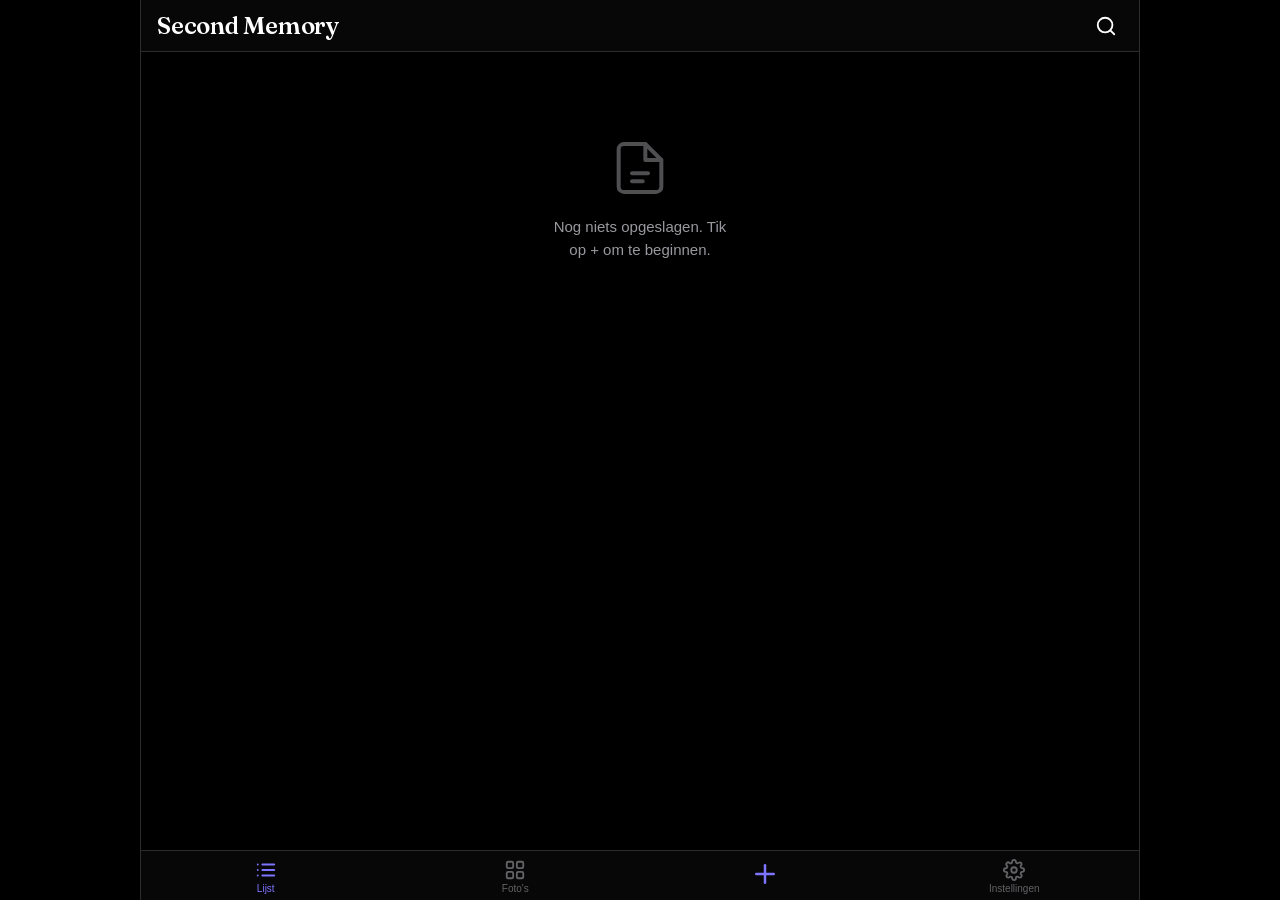
<file: index.html>
<!DOCTYPE html>
<html lang="nl">
<head>
<meta charset="UTF-8">
<meta name="viewport" content="width=device-width, initial-scale=1, viewport-fit=cover, maximum-scale=1">
<title>Second Memory</title>

<!-- PWA / iOS meta -->
<meta name="theme-color" content="#000000">
<meta name="apple-mobile-web-app-capable" content="yes">
<meta name="apple-mobile-web-app-status-bar-style" content="black-translucent">
<meta name="apple-mobile-web-app-title" content="2nd Memory">
<meta name="mobile-web-app-capable" content="yes">
<link rel="manifest" href="manifest.webmanifest">
<link rel="apple-touch-icon" href="icons/apple-touch-icon.png">
<link rel="icon" href="icons/icon-192.png">
<link rel="stylesheet" href="style.css">

<!-- Google Identity Services (official OAuth script, allowed by hard constraints) -->
<script src="https://accounts.google.com/gsi/client" async defer></script>
</head>
<body>

<div id="app" class="app" data-view="list">

  <!-- ===== Top chrome (glass overlay: topbar + search/filter). The
       content below scrolls underneath this translucent, blurred group. -->
  <div id="top-chrome" class="top-chrome">
  <!-- ===== Top bar ===== -->
  <header class="topbar">
    <h1 class="topbar-title" data-i18n="appName">Second Memory</h1>
    <button id="btn-search-toggle" class="icon-btn" aria-label="Search" data-i18n-aria="search">
      <svg viewBox="0 0 24 24" class="icon icon-line"><circle cx="11" cy="11" r="8"/><path d="m21 21-4.3-4.3"/></svg>
    </button>
  </header>

  <!-- ===== Search & filter bar ===== -->
  <div id="searchbar" class="searchbar hidden">
    <div class="searchbar-row">
      <input id="search-input" type="text" class="search-input" data-i18n-placeholder="searchPlaceholder" autocomplete="off" spellcheck="false">
      <button id="btn-density-toggle" class="icon-btn"></button>
      <button id="btn-filter-toggle" class="icon-btn" data-i18n-aria="filter">
        <svg viewBox="0 0 24 24" class="icon icon-line"><polygon points="22 3 2 3 10 12.46 10 19 14 21 14 12.46 22 3"/></svg>
      </button>
    </div>
    <div id="filter-panel" class="filter-panel hidden">
      <div class="filter-section">
        <span class="filter-label" data-i18n="filterType">Type</span>
        <div id="type-filter-chips" class="chip-row"></div>
      </div>
      <div class="filter-section">
        <span class="filter-label" data-i18n="filterTags">Tags</span>
        <div id="tag-filter-chips" class="chip-row"></div>
      </div>
      <div class="filter-section">
        <span class="filter-label" data-i18n="filterSort">Sorteren</span>
        <select id="sort-select" class="form-select full-width-select">
          <option value="created-desc" data-i18n="sortCreatedDesc">Nieuwste eerst</option>
          <option value="created-asc" data-i18n="sortCreatedAsc">Oudste eerst</option>
          <option value="updated-desc" data-i18n="sortUpdatedDesc">Recent gewijzigd</option>
          <option value="updated-asc" data-i18n="sortUpdatedAsc">Langst geleden gewijzigd</option>
        </select>
      </div>
      <div class="filter-section">
        <span class="filter-label" data-i18n="filterDateRange">Periode</span>
        <div class="date-range-row">
          <input type="date" id="filter-date-from" class="form-input date-input">
          <span class="date-range-sep">–</span>
          <input type="date" id="filter-date-to" class="form-input date-input">
        </div>
      </div>
      <button id="btn-clear-filters" class="text-btn" data-i18n="clearFilters">Wis filters</button>
    </div>
  </div>

  <!-- Always-visible reminder that filters are hiding items (shown even
       when the search bar is collapsed); tap anywhere on it to clear. -->
  <button id="filter-active-bar" class="filter-active-bar hidden" type="button">
    <span id="filter-active-text"></span>
    <span class="filter-active-clear" aria-hidden="true">&times;</span>
  </button>
  </div><!-- /#top-chrome -->

  <!-- Pull-to-refresh indicator (list view; driven from app.js) -->
  <div id="pull-indicator" class="pull-indicator" aria-hidden="true">
    <svg viewBox="0 0 24 24" class="icon icon-line"><path d="M21 12a9 9 0 1 1-3-6.7"/><path d="M21 3v6h-6"/></svg>
  </div>

  <!-- ===== Main content ===== -->
  <main class="content">

    <!-- Shown only when the app is opened via a share-shortcut #add link in
         iOS Safari (not the installed home-screen app). That's a separate
         storage box, so the user's own items aren't here — explain, don't alarm. -->
    <div id="browser-notice" class="browser-notice hidden">
      <button id="browser-notice-close" class="browser-notice-close" type="button" data-i18n-aria="close" aria-label="Sluiten">&times;</button>
      <strong class="browser-notice-title" data-i18n="browserNoticeTitle">Geopend in de browser</strong>
      <span class="browser-notice-text" data-i18n="browserNoticeText">Dit is een losse browserversie met een eigen opslag — je eigen items staan hier niet, maar ze zijn niet verdwenen. Ze staan veilig in de app op je beginscherm. Kopieer deze link en tik op + in die app om te bewaren.</span>
      <button id="browser-notice-copy" class="secondary-btn browser-notice-copy hidden" type="button" data-i18n="browserNoticeCopy">Kopieer link</button>
    </div>

    <!-- List view -->
    <section id="view-list" class="view">
      <div id="list-empty" class="empty-state hidden">
        <svg class="empty-illustration" viewBox="0 0 24 24"><path d="M4 5a2 2 0 0 1 2-2h8l6 6v10a2 2 0 0 1-2 2H6a2 2 0 0 1-2-2z"/><path d="M14 3v6h6"/><path d="M9 14h6"/><path d="M9 17h4"/></svg>
        <p data-i18n="emptyList">Nog niets opgeslagen. Tik op + om te beginnen.</p>
      </div>
      <div id="list-items" class="item-list"></div>
      <div id="list-loading" class="skeleton-list hidden" aria-hidden="true"></div>
      <button id="btn-load-more" class="load-more-btn hidden" data-i18n="loadMore">Meer laden</button>
    </section>

    <!-- Photo grid view -->
    <section id="view-grid" class="view hidden">
      <div id="grid-empty" class="empty-state hidden">
        <svg class="empty-illustration" viewBox="0 0 24 24"><rect x="3" y="3" width="18" height="18" rx="2"/><circle cx="8.5" cy="8.5" r="1.5"/><path d="m21 15-4.5-4.5L7 20"/></svg>
        <p data-i18n="emptyGrid">Nog geen foto's.</p>
      </div>
      <div id="grid-items" class="photo-grid"></div>
    </section>

    <!-- Detail / edit view -->
    <section id="view-detail" class="view hidden">
      <div class="detail-header">
        <button id="btn-detail-back" class="text-btn" data-i18n="back">Terug</button>
        <div class="detail-header-actions">
          <button type="button" id="btn-detail-pin" class="icon-btn pin-toggle" data-i18n-aria="pinItem">
            <svg viewBox="0 0 24 24" class="icon"><path d="M12 2l2.9 6.26L22 9.27l-5 4.87 1.18 6.88L12 17.77l-6.18 3.25L7 14.14 2 9.27l7.1-1.01z"/></svg>
          </button>
          <button type="button" id="btn-detail-print" class="icon-btn" data-i18n-aria="print">
            <svg viewBox="0 0 24 24" class="icon"><path d="M19 8H5a3 3 0 00-3 3v5h4v4h12v-4h4v-5a3 3 0 00-3-3zm-3 11H8v-5h8v5zm3-7a1 1 0 110-2 1 1 0 010 2zm-1-9H6v4h12V3z"/></svg>
          </button>
        </div>
        <button id="btn-detail-delete" class="text-btn danger" data-i18n="delete">Verwijder</button>
      </div>
      <div id="detail-media" class="detail-media hidden"></div>
      <button type="button" id="btn-detail-open-media" class="secondary-btn full-width hidden">
        <span id="detail-open-media-label"></span>
      </button>
      <form id="detail-form" class="form">
        <label class="form-label" data-i18n="fieldTitle">Titel</label>
        <input id="detail-title" class="form-input" type="text" required>

        <div id="detail-link-field" class="hidden">
          <label class="form-label" data-i18n="fieldUrl">URL</label>
          <div class="input-with-btn">
            <input id="detail-url" class="form-input" type="url">
            <button type="button" id="btn-detail-open-url" class="icon-btn field-action-btn" data-i18n-aria="openInNewTab">
              <svg viewBox="0 0 24 24" class="icon"><path d="M14 3v2h3.59l-9.83 9.83 1.41 1.41L19 6.41V10h2V3h-7zM5 5h5V3H5a2 2 0 00-2 2v14a2 2 0 002 2h14a2 2 0 002-2v-5h-2v5H5V5z"/></svg>
            </button>
          </div>
        </div>

        <div id="detail-text-field" class="hidden">
          <div class="form-label-row">
            <label class="form-label" data-i18n="fieldText">Tekst</label>
            <div class="detail-header-actions">
              <button type="button" id="btn-detail-text-mode" class="icon-btn field-action-btn" data-i18n-aria="toggleTextMode"></button>
              <button type="button" id="btn-detail-open-text" class="icon-btn field-action-btn" data-i18n-aria="openInMdViewer">
                <svg viewBox="0 0 24 24" class="icon"><path d="M14 3v2h3.59l-9.83 9.83 1.41 1.41L19 6.41V10h2V3h-7zM5 5h5V3H5a2 2 0 00-2 2v14a2 2 0 002 2h14a2 2 0 002-2v-5h-2v5H5V5z"/></svg>
              </button>
            </div>
          </div>
          <div id="detail-text-rendered" class="markdown-rendered hidden"></div>
          <textarea id="detail-text" class="form-input form-textarea" rows="6"></textarea>
        </div>

        <div id="detail-list-field" class="hidden">
          <label class="form-label" data-i18n="fieldList">Lijst</label>
          <div id="detail-list" class="checklist"></div>
          <button type="button" id="btn-list-uncheck-all" class="text-btn checklist-uncheck hidden" data-i18n="uncheckAll">Alles uitvinken</button>
        </div>

        <label class="form-label" data-i18n="fieldComment">Opmerking</label>
        <textarea id="detail-comment" class="form-input comment-textarea" rows="2"></textarea>

        <label class="form-label" data-i18n="fieldReminder">Herinnering (optioneel)</label>
        <input id="detail-reminder" class="form-input" type="date">

        <label class="form-label" data-i18n="fieldTags">Tags</label>
        <input id="detail-tags-input" class="form-input" type="text" data-i18n-placeholder="tagsPlaceholder">
        <div id="detail-tags-chips" class="chip-row editable"></div>
        <div id="detail-tags-suggestions" class="suggestion-row hidden"></div>

        <label class="form-label" data-i18n="linkedItems">Gekoppelde items</label>
        <div id="detail-links-chips" class="chip-row editable"></div>
        <button type="button" id="btn-detail-add-link" class="secondary-btn full-width" data-i18n="addLink">Koppeling toevoegen</button>

        <div id="detail-backlinks-section" class="hidden">
          <label class="form-label" data-i18n="linkedFrom">Gekoppeld vanuit</label>
          <div id="detail-backlinks-chips" class="chip-row"></div>
        </div>

        <div class="detail-meta">
          <span id="detail-created"></span>
          <span id="detail-updated"></span>
        </div>

        <div class="button-row">
          <button type="button" id="btn-detail-share" class="secondary-btn" data-i18n="share">Delen</button>
          <button type="submit" id="btn-detail-save" class="primary-btn" data-i18n="save">Opslaan</button>
        </div>
      </form>
    </section>

    <!-- Add view -->
    <section id="view-add" class="view hidden">
      <div class="detail-header">
        <button id="btn-add-cancel" class="text-btn" data-i18n="cancel">Annuleer</button>
        <span class="detail-header-title" data-i18n="addTitle">Nieuw item</span>
        <button type="button" id="btn-add-pin" class="icon-btn pin-toggle" data-i18n-aria="pinItem">
          <svg viewBox="0 0 24 24" class="icon"><path d="M12 2l2.9 6.26L22 9.27l-5 4.87 1.18 6.88L12 17.77l-6.18 3.25L7 14.14 2 9.27l7.1-1.01z"/></svg>
        </button>
      </div>

      <div class="type-selector" id="add-type-selector">
        <button type="button" class="type-btn active" data-type="link" data-i18n="typeLink">Link</button>
        <button type="button" class="type-btn" data-type="text" data-i18n="typeText">Tekst</button>
        <button type="button" class="type-btn" data-type="list" data-i18n="typeList">Lijst</button>
        <button type="button" class="type-btn" data-type="image" data-i18n="typeImage">Foto</button>
        <button type="button" class="type-btn" data-type="file" data-i18n="typeFile">Bestand</button>
      </div>

      <form id="add-form" class="form">
        <div id="add-link-field" class="add-type-field">
          <label class="form-label" data-i18n="fieldUrl">URL</label>
          <div class="input-with-btn">
            <input id="add-url" class="form-input" type="url" data-i18n-placeholder="urlPlaceholder">
            <button type="button" id="btn-add-open-url" class="icon-btn field-action-btn" data-i18n-aria="openInNewTab">
              <svg viewBox="0 0 24 24" class="icon"><path d="M14 3v2h3.59l-9.83 9.83 1.41 1.41L19 6.41V10h2V3h-7zM5 5h5V3H5a2 2 0 00-2 2v14a2 2 0 002 2h14a2 2 0 002-2v-5h-2v5H5V5z"/></svg>
            </button>
          </div>
        </div>

        <div id="add-text-field" class="add-type-field hidden">
          <label class="form-label" data-i18n="fieldText">Tekst</label>
          <textarea id="add-text" class="form-input form-textarea" rows="6"></textarea>
        </div>

        <div id="add-list-field" class="add-type-field hidden">
          <label class="form-label" data-i18n="fieldList">Lijst</label>
          <div id="add-list" class="checklist"></div>
        </div>

        <div id="add-image-field" class="add-type-field hidden">
          <label class="form-label" data-i18n="fieldImage">Foto</label>
          <input id="add-image-input" type="file" accept="image/*" class="file-input">
          <div id="add-image-preview" class="image-preview hidden"></div>
        </div>

        <div id="add-file-field" class="add-type-field hidden">
          <label class="form-label" data-i18n="fieldFile">Bestand</label>
          <input id="add-file-input" type="file" class="file-input">
          <div id="add-file-preview" class="file-preview hidden"></div>
        </div>

        <label class="form-label" data-i18n="fieldTitle">Titel *</label>
        <input id="add-title" class="form-input" type="text" required>

        <label class="form-label" data-i18n="fieldComment">Opmerking</label>
        <textarea id="add-comment" class="form-input comment-textarea" rows="2"></textarea>

        <label class="form-label" data-i18n="fieldReminder">Herinnering (optioneel)</label>
        <input id="add-reminder" class="form-input" type="date">

        <label class="form-label" data-i18n="fieldTags">Tags</label>
        <input id="add-tags-input" class="form-input" type="text" data-i18n-placeholder="tagsPlaceholder">
        <div id="add-tags-chips" class="chip-row editable"></div>
        <div id="add-tags-suggestions" class="suggestion-row hidden"></div>

        <button type="submit" class="primary-btn full-width" data-i18n="save">Opslaan</button>
      </form>
    </section>

    <!-- Settings view -->
    <section id="view-settings" class="view hidden">
      <div class="detail-header">
        <button id="btn-settings-back" class="text-btn" data-i18n="back">Terug</button>
        <span class="detail-header-title" data-i18n="settings">Instellingen</span>
        <span style="width:60px"></span>
      </div>

      <div class="settings-group">
        <h2 class="settings-heading" data-i18n="sync">Synchronisatie</h2>
        <button id="btn-sync-now" class="primary-btn full-width">
          <span data-i18n="syncNow">Nu synchroniseren</span>
        </button>
        <div id="sync-status" class="sync-status"></div>
        <label class="settings-row">
          <span data-i18n="autoSync">Automatisch synchroniseren bij starten</span>
          <input id="toggle-autosync" type="checkbox" checked>
        </label>
        <button type="button" id="btn-view-activity" class="secondary-btn full-width" data-i18n="activityButton">Synchronisatie-logboek</button>
      </div>

      <div class="settings-group">
        <h2 class="settings-heading" data-i18n="backupRestore">Back-up &amp; herstel</h2>
        <button id="btn-backup" class="secondary-btn full-width" data-i18n="createBackup">Back-up maken</button>
        <button id="btn-restore" class="secondary-btn full-width" data-i18n="restoreBackup">Herstellen</button>
        <div id="backup-list" class="backup-list hidden"></div>
      </div>

      <div class="settings-group">
        <h2 class="settings-heading" data-i18n="exportData">Exporteren</h2>
        <button id="btn-export-json" class="secondary-btn full-width" data-i18n="exportJson">Exporteer JSON</button>
        <button id="btn-export-csv" class="secondary-btn full-width" data-i18n="exportCsv">Exporteer CSV</button>
      </div>

      <div class="settings-group">
        <h2 class="settings-heading" data-i18n="printing">Afdrukken</h2>
        <label class="settings-row">
          <span data-i18n="printIncludeNoteText">Notitietekst opnemen</span>
          <input id="toggle-print-note-text" type="checkbox">
        </label>
        <button type="button" id="btn-print-overview" class="secondary-btn full-width" data-i18n="printOverviewButton">Overzicht afdrukken</button>
      </div>

      <div class="settings-group">
        <h2 class="settings-heading" data-i18n="appearance">Weergave</h2>
        <div class="theme-grid" id="theme-selector">
          <button type="button" class="theme-swatch" data-theme="dark">
            <span class="swatch swatch-dark"></span><span data-i18n="themeDark">Donker</span>
          </button>
          <button type="button" class="theme-swatch" data-theme="light">
            <span class="swatch swatch-light"></span><span data-i18n="themeLight">Licht</span>
          </button>
          <button type="button" class="theme-swatch" data-theme="midnight">
            <span class="swatch swatch-midnight"></span><span data-i18n="themeMidnight">Middernacht</span>
          </button>
          <button type="button" class="theme-swatch" data-theme="paper">
            <span class="swatch swatch-paper"></span><span data-i18n="themePaper">Papier</span>
          </button>
        </div>
        <label class="settings-row">
          <span data-i18n="language">Taal</span>
          <select id="select-language" class="form-select">
            <option value="nl">Nederlands</option>
            <option value="en">English</option>
          </select>
        </label>
        <label class="settings-row">
          <span data-i18n="listDensity">Lijstweergave</span>
          <select id="select-density" class="form-select">
            <option value="comfortable" data-i18n="densityComfortable">Comfortabel</option>
            <option value="compact" data-i18n="densityCompact">Compact</option>
          </select>
        </label>
      </div>

      <div class="settings-group">
        <h2 class="settings-heading" data-i18n="insights">Inzichten</h2>
        <button type="button" id="btn-view-report" class="secondary-btn full-width" data-i18n="viewStatistics">Bekijk statistieken</button>
      </div>

      <div class="settings-group">
        <h2 class="settings-heading" data-i18n="storage">Opslag</h2>
        <div id="storage-info" class="storage-info"></div>
        <button type="button" id="btn-view-trash" class="secondary-btn full-width" data-i18n="trashButton">Onlangs verwijderd</button>
      </div>

      <div class="settings-group">
        <h2 class="settings-heading" data-i18n="help">Help</h2>
        <button type="button" id="btn-view-help" class="secondary-btn full-width" data-i18n="helpButton">Hoe werkt deze app?</button>
      </div>

      <div class="settings-group">
        <h2 class="settings-heading" data-i18n="about">Over</h2>
        <p class="about-text" data-i18n="aboutText">Second Memory — je persoonlijke, privé geheugen. Alle data blijft op je toestel en in jouw Google Drive.</p>
        <p class="version-text" id="version-text"></p>
      </div>
    </section>

    <!-- Help view -->
    <section id="view-help" class="view hidden">
      <div class="detail-header">
        <button id="btn-help-back" class="text-btn" data-i18n="back">Terug</button>
        <span class="detail-header-title" data-i18n="helpTitle">Help</span>
        <span style="width:60px"></span>
      </div>
      <div id="help-body" class="markdown-rendered help-body"></div>
    </section>

    <!-- Recently deleted (trash) view -->
    <section id="view-trash" class="view hidden">
      <div class="detail-header">
        <button id="btn-trash-back" class="text-btn" data-i18n="back">Terug</button>
        <span class="detail-header-title" data-i18n="trashTitle">Onlangs verwijderd</span>
        <span style="width:60px"></span>
      </div>
      <p class="trash-intro" data-i18n="trashIntro">Verwijderde items blijven hier tot ze via synchronisatie definitief zijn opgeruimd. Herstellen maakt een nieuwe kopie.</p>
      <div id="trash-list" class="trash-list"></div>
    </section>

    <!-- Sync / backup / restore activity log -->
    <section id="view-activity" class="view hidden">
      <div class="detail-header">
        <button id="btn-activity-back" class="text-btn" data-i18n="back">Terug</button>
        <span class="detail-header-title" data-i18n="activityTitle">Logboek</span>
        <button id="btn-activity-clear" class="text-btn danger" data-i18n="activityClear">Wis logboek</button>
      </div>
      <p class="trash-intro" data-i18n="activityIntro">Recente synchronisaties, back-ups en herstelacties op dit toestel.</p>
      <div id="activity-list" class="activity-list"></div>
    </section>

    <!-- Reporting / statistics view -->
    <section id="view-report" class="view hidden">
      <div class="detail-header">
        <button id="btn-report-back" class="text-btn" data-i18n="back">Terug</button>
        <span class="detail-header-title" data-i18n="reportTitle">Statistieken</span>
        <span style="width:60px"></span>
      </div>

      <div class="report-tiles" id="report-tiles"></div>

      <div class="settings-group">
        <h2 class="settings-heading" data-i18n="reportByType">Per type</h2>
        <div id="report-type-bars" class="report-bars"></div>
      </div>

      <div class="settings-group">
        <h2 class="settings-heading" data-i18n="reportOverTime">Vastgelegd per week</h2>
        <div id="report-week-chart"></div>
      </div>

      <div class="settings-group">
        <h2 class="settings-heading" data-i18n="reportTags">Tags</h2>
        <div id="report-tag-cloud" class="chip-row"></div>
      </div>
    </section>

  </main>

  <!-- ===== Bottom tab bar ===== -->
  <nav class="tabbar">
    <button class="tab-btn active" data-view="list" data-i18n-aria="tabList">
      <svg viewBox="0 0 24 24" class="icon icon-line"><line x1="8" y1="6" x2="21" y2="6"/><line x1="8" y1="12" x2="21" y2="12"/><line x1="8" y1="18" x2="21" y2="18"/><line x1="3" y1="6" x2="3.01" y2="6"/><line x1="3" y1="12" x2="3.01" y2="12"/><line x1="3" y1="18" x2="3.01" y2="18"/></svg>
      <span data-i18n="tabList">Lijst</span>
    </button>
    <button class="tab-btn" data-view="grid" data-i18n-aria="tabPhotos">
      <svg viewBox="0 0 24 24" class="icon icon-line"><rect x="3" y="3" width="7" height="7" rx="1.5"/><rect x="14" y="3" width="7" height="7" rx="1.5"/><rect x="14" y="14" width="7" height="7" rx="1.5"/><rect x="3" y="14" width="7" height="7" rx="1.5"/></svg>
      <span data-i18n="tabPhotos">Foto's</span>
    </button>
    <button class="tab-btn add-btn" data-view="add" data-i18n-aria="tabAdd">
      <svg viewBox="0 0 24 24" class="icon icon-large icon-line"><path d="M12 5v14"/><path d="M5 12h14"/></svg>
    </button>
    <button class="tab-btn" data-view="settings" data-i18n-aria="tabSettings">
      <svg viewBox="0 0 24 24" class="icon icon-line"><circle cx="12" cy="12" r="3"/><path d="M19.4 15a1.65 1.65 0 0 0 .33 1.82l.06.06a2 2 0 1 1-2.83 2.83l-.06-.06a1.65 1.65 0 0 0-1.82-.33 1.65 1.65 0 0 0-1 1.51V21a2 2 0 0 1-4 0v-.09A1.65 1.65 0 0 0 9 19.4a1.65 1.65 0 0 0-1.82.33l-.06.06a2 2 0 1 1-2.83-2.83l.06-.06a1.65 1.65 0 0 0 .33-1.82 1.65 1.65 0 0 0-1.51-1H3a2 2 0 0 1 0-4h.09A1.65 1.65 0 0 0 4.6 9a1.65 1.65 0 0 0-.33-1.82l-.06-.06a2 2 0 1 1 2.83-2.83l.06.06a1.65 1.65 0 0 0 1.82.33H9a1.65 1.65 0 0 0 1-1.51V3a2 2 0 0 1 4 0v.09a1.65 1.65 0 0 0 1 1.51 1.65 1.65 0 0 0 1.82-.33l.06-.06a2 2 0 1 1 2.83 2.83l-.06.06a1.65 1.65 0 0 0-.33 1.82V9a1.65 1.65 0 0 0 1.51 1H21a2 2 0 0 1 0 4h-.09a1.65 1.65 0 0 0-1.51 1z"/></svg>
      <span data-i18n="tabSettings">Instellingen</span>
    </button>
  </nav>

  <!-- ===== Lightbox ===== -->
  <div id="lightbox" class="lightbox hidden">
    <button id="lightbox-close" class="lightbox-close" aria-label="Close">&times;</button>
    <button id="lightbox-prev" class="lightbox-nav lightbox-prev" aria-label="Previous">&larr;</button>
    <img id="lightbox-img" class="lightbox-img" alt="">
    <button id="lightbox-next" class="lightbox-nav lightbox-next" aria-label="Next">&rarr;</button>
  </div>

  <!-- ===== Install hint ===== -->
  <div id="install-hint" class="install-hint hidden">
    <p data-i18n="installHint">Installeer Second Memory: tik op Deel en kies 'Zet op beginscherm'.</p>
    <button id="btn-dismiss-hint" class="icon-btn" aria-label="Dismiss">&times;</button>
  </div>

  <!-- ===== Toast container ===== -->
  <div id="toast-container" class="toast-container"></div>

  <!-- ===== Confirm dialog ===== -->
  <div id="confirm-dialog" class="dialog-overlay hidden">
    <div class="dialog-box">
      <p id="confirm-message"></p>
      <div class="dialog-buttons">
        <button id="confirm-cancel" class="secondary-btn" data-i18n="cancel">Annuleer</button>
        <button id="confirm-ok" class="primary-btn danger" data-i18n="confirmOk">Bevestig</button>
      </div>
    </div>
  </div>

  <!-- ===== Quick capture sheet (the + tab) ===== -->
  <div id="quick-sheet" class="dialog-overlay hidden">
    <div class="quick-sheet">
      <div class="quick-sheet-grip" aria-hidden="true"></div>
      <p class="quick-sheet-title" data-i18n="quickCaptureTitle">Snel vastleggen</p>
      <textarea id="quick-input" class="form-input quick-input" rows="3" data-i18n-placeholder="quickCapturePlaceholder"></textarea>
      <p id="quick-hint" class="quick-hint hidden" data-i18n="quickCaptureFromClipboard">Van klembord geplakt</p>
      <div class="quick-sheet-actions">
        <button type="button" id="quick-more" class="secondary-btn" data-i18n="quickCaptureMore">Meer opties</button>
        <button type="button" id="quick-save" class="primary-btn" data-i18n="save">Opslaan</button>
      </div>
    </div>
  </div>

  <!-- ===== Card context menu (long-press on a list card) ===== -->
  <div id="context-menu" class="dialog-overlay hidden">
    <div class="context-sheet">
      <p id="context-menu-title" class="context-sheet-title"></p>
      <button type="button" id="ctx-pin" class="context-action"></button>
      <button type="button" id="ctx-share" class="context-action" data-i18n="share">Delen</button>
      <button type="button" id="ctx-delete" class="context-action danger" data-i18n="delete">Verwijder</button>
      <button type="button" id="ctx-cancel" class="context-action cancel" data-i18n="cancel">Annuleer</button>
    </div>
  </div>

  <!-- ===== Link picker dialog ===== -->
  <div id="link-picker-dialog" class="dialog-overlay hidden">
    <div class="dialog-box link-picker-box">
      <p data-i18n="linkPickerTitle">Kies een item om te koppelen</p>
      <input id="link-picker-search" class="form-input" type="text" data-i18n-placeholder="linkPickerSearchPlaceholder" autocomplete="off">
      <div id="link-picker-results" class="link-picker-results"></div>
      <div class="dialog-buttons">
        <button type="button" id="link-picker-cancel" class="secondary-btn" data-i18n="cancel">Annuleer</button>
      </div>
    </div>
  </div>

</div>

<!-- ===== Print overview (all entries, populated on demand, print-only) ===== -->
<div id="print-overview"></div>

<script type="module" src="app.js"></script>
</body>
</html>
</file>
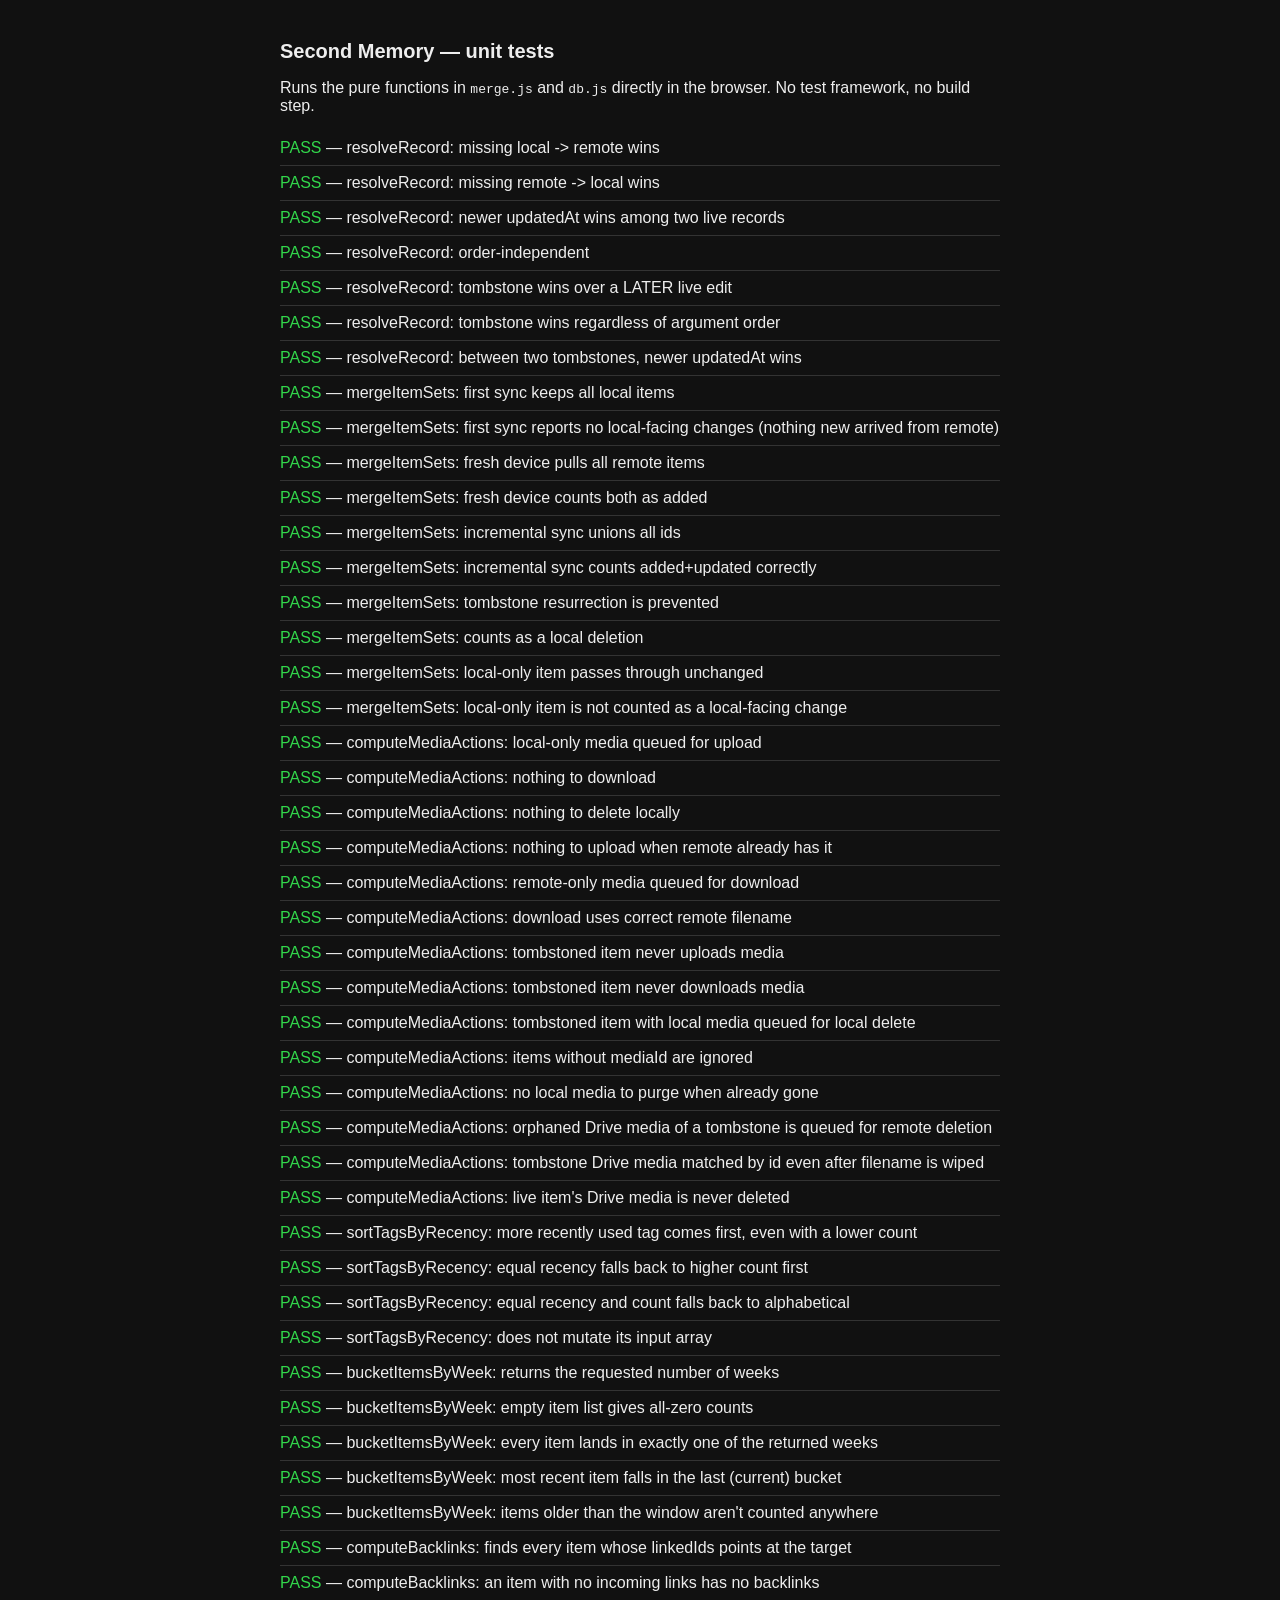
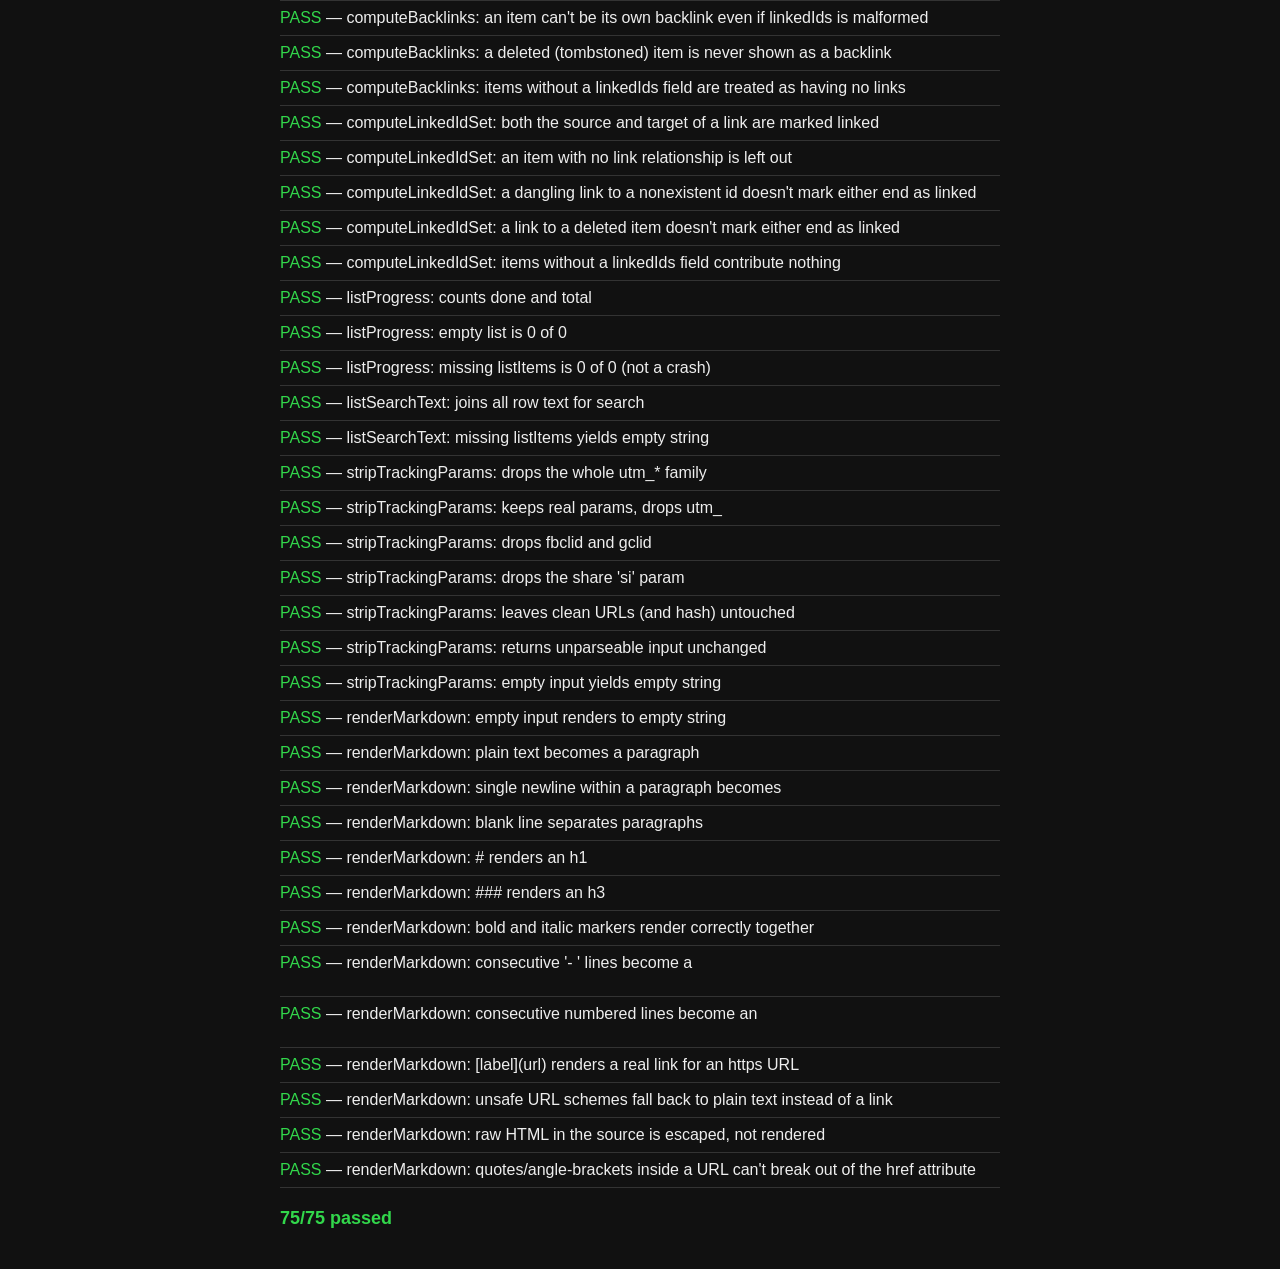
<file: tests.html>
<!DOCTYPE html>
<html lang="en">
<head>
<meta charset="UTF-8">
<title>Second Memory — merge logic tests</title>
<style>
  body { font-family: -apple-system, sans-serif; max-width: 720px; margin: 40px auto; padding: 0 16px; background: #111; color: #eee; }
  h1 { font-size: 20px; }
  .pass { color: #32d74b; }
  .fail { color: #ff453a; }
  .case { padding: 8px 0; border-bottom: 1px solid #333; }
  .summary { font-size: 18px; font-weight: bold; margin-top: 20px; }
  pre { background: #1c1c1e; padding: 10px; border-radius: 6px; overflow-x: auto; font-size: 12px; }
</style>
</head>
<body>
<h1>Second Memory — unit tests</h1>
<p>Runs the pure functions in <code>merge.js</code> and <code>db.js</code> directly in the browser. No test framework, no build step.</p>
<div id="results"></div>
<div id="summary" class="summary"></div>

<script type="module">
import { resolveRecord, mergeItemSets, computeMediaActions } from "./merge.js";
import { db } from "./db.js";
import { renderMarkdown } from "./markdown.js";

const results = document.getElementById("results");
let pass = 0, fail = 0;

function assertEqual(actual, expected, label) {
  const ok = JSON.stringify(actual) === JSON.stringify(expected);
  const div = document.createElement("div");
  div.className = "case";
  if (ok) {
    pass++;
    div.innerHTML = `<span class="pass">PASS</span> — ${label}`;
  } else {
    fail++;
    div.innerHTML = `<span class="fail">FAIL</span> — ${label}<br>
      <pre>expected: ${JSON.stringify(expected, null, 2)}\nactual:   ${JSON.stringify(actual, null, 2)}</pre>`;
  }
  results.appendChild(div);
}

function item(overrides) {
  return {
    id: "a", type: "text", title: "t", comment: "", tags: [],
    url: null, text: "x", mediaId: null, filename: null, mimeType: null,
    createdAt: "2026-01-01T00:00:00.000Z", updatedAt: "2026-01-01T00:00:00.000Z", deletedAt: null,
    ...overrides,
  };
}

// --- resolveRecord ---

assertEqual(resolveRecord(undefined, item()), item(), "resolveRecord: missing local -> remote wins");
assertEqual(resolveRecord(item(), undefined), item(), "resolveRecord: missing remote -> local wins");

{
  const older = item({ updatedAt: "2026-01-01T00:00:00.000Z" });
  const newer = item({ updatedAt: "2026-02-01T00:00:00.000Z", title: "newer" });
  assertEqual(resolveRecord(older, newer), newer, "resolveRecord: newer updatedAt wins among two live records");
  assertEqual(resolveRecord(newer, older), newer, "resolveRecord: order-independent");
}

{
  // Tombstone wins even though it's OLDER than the live edit — this is
  // the deliberate product decision: deletes are terminal.
  const tombstone = item({ updatedAt: "2026-01-01T00:00:00.000Z", deletedAt: "2026-01-01T00:00:00.000Z" });
  const laterEdit = item({ updatedAt: "2026-06-01T00:00:00.000Z", title: "edited after delete" });
  assertEqual(resolveRecord(tombstone, laterEdit), tombstone, "resolveRecord: tombstone wins over a LATER live edit");
  assertEqual(resolveRecord(laterEdit, tombstone), tombstone, "resolveRecord: tombstone wins regardless of argument order");
}

{
  const t1 = item({ updatedAt: "2026-01-01T00:00:00.000Z", deletedAt: "2026-01-01T00:00:00.000Z" });
  const t2 = item({ updatedAt: "2026-02-01T00:00:00.000Z", deletedAt: "2026-02-01T00:00:00.000Z" });
  assertEqual(resolveRecord(t1, t2), t2, "resolveRecord: between two tombstones, newer updatedAt wins");
}

// --- mergeItemSets ---

{
  // First-ever sync: no remote file yet (empty remote array).
  const local = [item({ id: "a" }), item({ id: "b" })];
  const { merged, stats } = mergeItemSets(local, []);
  assertEqual(merged.length, 2, "mergeItemSets: first sync keeps all local items");
  assertEqual(stats, { added: 0, updated: 0, deleted: 0 }, "mergeItemSets: first sync reports no local-facing changes (nothing new arrived from remote)");
}

{
  // Fresh device: empty local DB, remote has everything. This is the restore path.
  const remote = [item({ id: "a" }), item({ id: "b" })];
  const { merged, stats } = mergeItemSets([], remote);
  assertEqual(merged.length, 2, "mergeItemSets: fresh device pulls all remote items");
  assertEqual(stats, { added: 2, updated: 0, deleted: 0 }, "mergeItemSets: fresh device counts both as added");
}

{
  // Ordinary incremental sync: one unchanged, one updated remotely, one new remotely.
  const local = [
    item({ id: "a", title: "same" }),
    item({ id: "b", title: "old", updatedAt: "2026-01-01T00:00:00.000Z" }),
  ];
  const remote = [
    item({ id: "a", title: "same" }),
    item({ id: "b", title: "new", updatedAt: "2026-02-01T00:00:00.000Z" }),
    item({ id: "c", title: "brand new" }),
  ];
  const { merged, stats } = mergeItemSets(local, remote);
  assertEqual(merged.length, 3, "mergeItemSets: incremental sync unions all ids");
  assertEqual(stats, { added: 1, updated: 1, deleted: 0 }, "mergeItemSets: incremental sync counts added+updated correctly");
}

{
  // Delete on device A, later edit on device B: tombstone wins, counted as deleted.
  const local = [item({ id: "a", title: "edited on B", updatedAt: "2026-06-01T00:00:00.000Z" })];
  const remote = [item({ id: "a", deletedAt: "2026-01-01T00:00:00.000Z", updatedAt: "2026-01-01T00:00:00.000Z" })];
  const { merged, stats } = mergeItemSets(local, remote);
  assertEqual(merged[0].deletedAt, "2026-01-01T00:00:00.000Z", "mergeItemSets: tombstone resurrection is prevented");
  assertEqual(stats, { added: 0, updated: 0, deleted: 1 }, "mergeItemSets: counts as a local deletion");
}

{
  // Local-only item (not yet uploaded) must survive the merge untouched.
  const local = [item({ id: "a" })];
  const { merged, stats } = mergeItemSets(local, []);
  assertEqual(merged, local, "mergeItemSets: local-only item passes through unchanged");
  assertEqual(stats, { added: 0, updated: 0, deleted: 0 }, "mergeItemSets: local-only item is not counted as a local-facing change");
}

// --- computeMediaActions ---

{
  const items = [item({ id: "a", mediaId: "m1", filename: "photo.jpg", type: "image" })];
  const { toUpload, toDownload, toDeleteLocal } = computeMediaActions(items, new Set(["m1"]), new Set());
  assertEqual(toUpload.map((i) => i.id), ["a"], "computeMediaActions: local-only media queued for upload");
  assertEqual(toDownload, [], "computeMediaActions: nothing to download");
  assertEqual(toDeleteLocal, [], "computeMediaActions: nothing to delete locally");
}

{
  const items = [item({ id: "a", mediaId: "m1", filename: "photo.jpg", type: "image" })];
  const { toUpload, toDownload } = computeMediaActions(items, new Set(), new Set(["a__photo.jpg"]));
  assertEqual(toUpload, [], "computeMediaActions: nothing to upload when remote already has it");
  assertEqual(toDownload.length, 1, "computeMediaActions: remote-only media queued for download");
  assertEqual(toDownload[0].remoteName, "a__photo.jpg", "computeMediaActions: download uses correct remote filename");
}

{
  const items = [item({ id: "a", mediaId: "m1", filename: "photo.jpg", type: "image", deletedAt: "2026-01-01T00:00:00.000Z" })];
  const { toUpload, toDownload, toDeleteLocal } = computeMediaActions(items, new Set(["m1"]), new Set(["a__photo.jpg"]));
  assertEqual(toUpload, [], "computeMediaActions: tombstoned item never uploads media");
  assertEqual(toDownload, [], "computeMediaActions: tombstoned item never downloads media");
  assertEqual(toDeleteLocal.map((i) => i.id), ["a"], "computeMediaActions: tombstoned item with local media queued for local delete");
}

{
  const items = [item({ id: "a", mediaId: null, type: "link" })];
  const { toUpload, toDownload, toDeleteLocal } = computeMediaActions(items, new Set(), new Set());
  assertEqual([toUpload, toDownload, toDeleteLocal], [[], [], []], "computeMediaActions: items without mediaId are ignored");
}

{
  // Deleted item whose LOCAL blob is already purged (undo-expire) but whose
  // Drive copy still exists must still have the Drive copy removed.
  const items = [item({ id: "a", mediaId: "m1", filename: "photo.jpg", type: "image", deletedAt: "2026-01-01T00:00:00.000Z" })];
  const { toDeleteLocal, toDeleteRemoteNames } = computeMediaActions(items, new Set(), new Set(["a__photo.jpg"]));
  assertEqual(toDeleteLocal, [], "computeMediaActions: no local media to purge when already gone");
  assertEqual(toDeleteRemoteNames, ["a__photo.jpg"], "computeMediaActions: orphaned Drive media of a tombstone is queued for remote deletion");
}

{
  // "Delete forever" wipes the filename; the Drive copy is still matched by id.
  const items = [item({ id: "a", mediaId: null, filename: null, type: "image", deletedAt: "2026-01-01T00:00:00.000Z" })];
  const { toDeleteRemoteNames } = computeMediaActions(items, new Set(), new Set(["a__photo.jpg"]));
  assertEqual(toDeleteRemoteNames, ["a__photo.jpg"], "computeMediaActions: tombstone Drive media matched by id even after filename is wiped");
}

{
  // A live item's Drive media is never queued for deletion.
  const items = [item({ id: "a", mediaId: "m1", filename: "photo.jpg", type: "image" })];
  const { toDeleteRemoteNames } = computeMediaActions(items, new Set(["m1"]), new Set(["a__photo.jpg"]));
  assertEqual(toDeleteRemoteNames, [], "computeMediaActions: live item's Drive media is never deleted");
}

// --- db.sortTagsByRecency (tag suggestion ordering) ---

{
  const stats = [
    { tag: "old", count: 5, lastUsed: "2026-01-01T00:00:00.000Z" },
    { tag: "new", count: 1, lastUsed: "2026-06-01T00:00:00.000Z" },
  ];
  const sorted = db.sortTagsByRecency(stats).map((s) => s.tag);
  assertEqual(sorted, ["new", "old"], "sortTagsByRecency: more recently used tag comes first, even with a lower count");
}

{
  const stats = [
    { tag: "rare", count: 1, lastUsed: "2026-03-01T00:00:00.000Z" },
    { tag: "frequent", count: 9, lastUsed: "2026-03-01T00:00:00.000Z" },
  ];
  const sorted = db.sortTagsByRecency(stats).map((s) => s.tag);
  assertEqual(sorted, ["frequent", "rare"], "sortTagsByRecency: equal recency falls back to higher count first");
}

{
  const stats = [
    { tag: "zebra", count: 2, lastUsed: "2026-03-01T00:00:00.000Z" },
    { tag: "apple", count: 2, lastUsed: "2026-03-01T00:00:00.000Z" },
  ];
  const sorted = db.sortTagsByRecency(stats).map((s) => s.tag);
  assertEqual(sorted, ["apple", "zebra"], "sortTagsByRecency: equal recency and count falls back to alphabetical");
}

{
  const original = [
    { tag: "b", count: 1, lastUsed: "2026-01-01T00:00:00.000Z" },
    { tag: "a", count: 1, lastUsed: "2026-02-01T00:00:00.000Z" },
  ];
  const originalCopy = JSON.parse(JSON.stringify(original));
  db.sortTagsByRecency(original);
  assertEqual(original, originalCopy, "sortTagsByRecency: does not mutate its input array");
}

// --- db.bucketItemsByWeek (reporting chart) ---

{
  const now = new Date("2026-07-15T12:00:00.000Z"); // a Wednesday
  const buckets = db.bucketItemsByWeek([], 4, now);
  assertEqual(buckets.length, 4, "bucketItemsByWeek: returns the requested number of weeks");
  assertEqual(buckets.every((b) => b.count === 0), true, "bucketItemsByWeek: empty item list gives all-zero counts");
}

{
  const now = new Date("2026-07-15T12:00:00.000Z");
  const items = [
    { createdAt: "2026-07-14T09:00:00.000Z" }, // this week (Mon before Wed "now")
    { createdAt: "2026-07-01T09:00:00.000Z" }, // ~2 weeks ago
    { createdAt: "2026-07-01T18:00:00.000Z" }, // same week as above
  ];
  const buckets = db.bucketItemsByWeek(items, 4, now);
  const total = buckets.reduce((sum, b) => sum + b.count, 0);
  assertEqual(total, 3, "bucketItemsByWeek: every item lands in exactly one of the returned weeks");
  assertEqual(buckets[buckets.length - 1].count, 1, "bucketItemsByWeek: most recent item falls in the last (current) bucket");
}

{
  const now = new Date("2026-07-15T12:00:00.000Z");
  const items = [{ createdAt: "2020-01-01T00:00:00.000Z" }]; // long before the 4-week window
  const buckets = db.bucketItemsByWeek(items, 4, now);
  const total = buckets.reduce((sum, b) => sum + b.count, 0);
  assertEqual(total, 0, "bucketItemsByWeek: items older than the window aren't counted anywhere");
}

// --- db.computeBacklinks (Detail view "Linked from" section) ---

{
  const items = [
    item({ id: "a", linkedIds: ["b"] }),
    item({ id: "b", linkedIds: [] }),
    item({ id: "c", linkedIds: ["b"] }),
  ];
  const backlinks = db.computeBacklinks(items, "b").map((i) => i.id);
  assertEqual(backlinks, ["a", "c"], "computeBacklinks: finds every item whose linkedIds points at the target");
}

{
  const items = [item({ id: "a", linkedIds: [] })];
  assertEqual(db.computeBacklinks(items, "a"), [], "computeBacklinks: an item with no incoming links has no backlinks");
}

{
  const items = [item({ id: "a", linkedIds: ["a"] })];
  assertEqual(db.computeBacklinks(items, "a"), [], "computeBacklinks: an item can't be its own backlink even if linkedIds is malformed");
}

{
  const items = [item({ id: "a", linkedIds: ["b"], deletedAt: "2026-01-02T00:00:00.000Z" })];
  assertEqual(db.computeBacklinks(items, "b"), [], "computeBacklinks: a deleted (tombstoned) item is never shown as a backlink");
}

{
  const items = [item({ id: "a" })]; // no linkedIds field at all — pre-linking-feature record
  assertEqual(db.computeBacklinks(items, "b"), [], "computeBacklinks: items without a linkedIds field are treated as having no links");
}

// --- db.computeLinkedIdSet (list view link badge) ---

{
  const items = [
    item({ id: "a", linkedIds: ["b"] }),
    item({ id: "b", linkedIds: [] }),
    item({ id: "c", linkedIds: [] }),
  ];
  const linked = db.computeLinkedIdSet(items);
  assertEqual([...linked].sort(), ["a", "b"], "computeLinkedIdSet: both the source and target of a link are marked linked");
  assertEqual(linked.has("c"), false, "computeLinkedIdSet: an item with no link relationship is left out");
}

{
  const items = [item({ id: "a", linkedIds: ["missing"] })];
  const linked = db.computeLinkedIdSet(items);
  assertEqual(linked.size, 0, "computeLinkedIdSet: a dangling link to a nonexistent id doesn't mark either end as linked");
}

{
  const items = [item({ id: "a", linkedIds: ["b"] }), item({ id: "b", linkedIds: [], deletedAt: "2026-01-02T00:00:00.000Z" })];
  const linked = db.computeLinkedIdSet(items);
  assertEqual(linked.size, 0, "computeLinkedIdSet: a link to a deleted item doesn't mark either end as linked");
}

{
  const items = [item({ id: "a" })]; // no linkedIds field at all
  assertEqual(db.computeLinkedIdSet(items).size, 0, "computeLinkedIdSet: items without a linkedIds field contribute nothing");
}

// --- db.listProgress / listSearchText (the "list" item type) ---

{
  const rows = [{ text: "milk", done: true }, { text: "eggs", done: false }, { text: "bread", done: true }];
  assertEqual(db.listProgress(rows), { done: 2, total: 3 }, "listProgress: counts done and total");
}

{
  assertEqual(db.listProgress([]), { done: 0, total: 0 }, "listProgress: empty list is 0 of 0");
  assertEqual(db.listProgress(undefined), { done: 0, total: 0 }, "listProgress: missing listItems is 0 of 0 (not a crash)");
}

{
  const rows = [{ text: "buy milk" }, { text: "call plumber", done: true }];
  assertEqual(db.listSearchText(rows), "buy milk call plumber", "listSearchText: joins all row text for search");
  assertEqual(db.listSearchText(undefined), "", "listSearchText: missing listItems yields empty string");
}

// --- db.stripTrackingParams (URL cleanup on capture) ---

{
  assertEqual(db.stripTrackingParams("https://example.com/page?utm_source=x&utm_medium=y"),
    "https://example.com/page", "stripTrackingParams: drops the whole utm_* family");
  assertEqual(db.stripTrackingParams("https://example.com/p?id=42&utm_campaign=z"),
    "https://example.com/p?id=42", "stripTrackingParams: keeps real params, drops utm_");
  assertEqual(db.stripTrackingParams("https://example.com/p?fbclid=abc&gclid=def"),
    "https://example.com/p", "stripTrackingParams: drops fbclid and gclid");
  assertEqual(db.stripTrackingParams("https://youtu.be/xyz?si=trackme"),
    "https://youtu.be/xyz", "stripTrackingParams: drops the share 'si' param");
  assertEqual(db.stripTrackingParams("https://example.com/p?a=1#section"),
    "https://example.com/p?a=1#section", "stripTrackingParams: leaves clean URLs (and hash) untouched");
  assertEqual(db.stripTrackingParams("not a url"),
    "not a url", "stripTrackingParams: returns unparseable input unchanged");
  assertEqual(db.stripTrackingParams(""),
    "", "stripTrackingParams: empty input yields empty string");
}

// --- markdown.renderMarkdown (Detail view rendering for text items) ---

{
  assertEqual(renderMarkdown(""), "", "renderMarkdown: empty input renders to empty string");
}

{
  assertEqual(renderMarkdown("hello world"), "<p>hello world</p>", "renderMarkdown: plain text becomes a paragraph");
}

{
  assertEqual(renderMarkdown("line one\nline two"), "<p>line one<br>line two</p>", "renderMarkdown: single newline within a paragraph becomes <br>");
}

{
  assertEqual(renderMarkdown("first\n\nsecond"), "<p>first</p><p>second</p>", "renderMarkdown: blank line separates paragraphs");
}

{
  assertEqual(renderMarkdown("# Title"), "<h1>Title</h1>", "renderMarkdown: # renders an h1");
  assertEqual(renderMarkdown("### Sub"), "<h3>Sub</h3>", "renderMarkdown: ### renders an h3");
}

{
  assertEqual(renderMarkdown("**bold** and *italic*"), "<p><strong>bold</strong> and <em>italic</em></p>", "renderMarkdown: bold and italic markers render correctly together");
}

{
  assertEqual(renderMarkdown("- one\n- two"), "<ul><li>one</li><li>two</li></ul>", "renderMarkdown: consecutive '- ' lines become a <ul>");
  assertEqual(renderMarkdown("1. one\n2. two"), "<ol><li>one</li><li>two</li></ol>", "renderMarkdown: consecutive numbered lines become an <ol>");
}

{
  assertEqual(renderMarkdown("[Anthropic](https://anthropic.com)"), '<p><a href="https://anthropic.com" target="_blank" rel="noopener">Anthropic</a></p>', "renderMarkdown: [label](url) renders a real link for an https URL");
}

{
  // Note: a URL with its own unbalanced parens (e.g. containing a "(")
  // isn't something this deliberately minimal parser handles — its
  // [^)]+ capture stops at the first ")", same as most small Markdown
  // implementations. Kept out of the URL here on purpose; this test is
  // only about the scheme-safety fallback, not paren-balancing.
  assertEqual(renderMarkdown("[click me](javascript:alert)"), "<p>click me</p>", "renderMarkdown: unsafe URL schemes fall back to plain text instead of a link");
}

{
  assertEqual(renderMarkdown("<scr" + "ipt>hi<\/scr" + "ipt>"), "<p>&lt;script&gt;hi&lt;/script&gt;</p>", "renderMarkdown: raw HTML in the source is escaped, not rendered");
}

{
  assertEqual(renderMarkdown('[x](http://a.com"><img src=1 onerror=y>)'), '<p><a href="http://a.com&quot;&gt;&lt;img src=1 onerror=y&gt;" target="_blank" rel="noopener">x</a></p>', "renderMarkdown: quotes/angle-brackets inside a URL can't break out of the href attribute");
}

// --- summary ---

const summary = document.getElementById("summary");
summary.innerHTML = fail === 0
  ? `<span class="pass">${pass}/${pass + fail} passed</span>`
  : `<span class="fail">${fail}/${pass + fail} FAILED</span> (${pass} passed)`;
</script>
</body>
</html>
</file>
<file: style.css>
/* ==========================================================================
   Second Memory — stylesheet
   Theme system: CSS custom properties, switched via [data-theme] on <html>.
   Four themes: dark (default), light, midnight, paper.
   ========================================================================== */

/* Self-hosted display face (Fraunces, OFL) — used only for the wordmark
   and view titles; body text stays the system font. Latin subset, weight
   600, so it stays a lean ~35KB and works fully offline. */
@font-face {
  font-family: "Fraunces";
  font-style: normal;
  font-weight: 600;
  font-display: swap;
  src: url("fonts/fraunces-600-latin.woff2") format("woff2");
}

:root {
  --font: -apple-system, BlinkMacSystemFont, "SF Pro Text", "Segoe UI", Roboto, sans-serif;
  --font-display: "Fraunces", Georgia, "Times New Roman", serif;
  --radius-sm: 8px;
  --radius-md: 14px;
  --radius-lg: 20px;
  --tabbar-height: 58px;
  --topbar-height: 52px;
  --safe-top: env(safe-area-inset-top, 0px);
  --safe-bottom: env(safe-area-inset-bottom, 0px);
  --safe-left: env(safe-area-inset-left, 0px);
  --safe-right: env(safe-area-inset-right, 0px);
}

/* ---- Theme: dark (iOS system dark, default) ---- */
:root,
[data-theme="dark"] {
  --bg: #000000;
  --bg-elevated: #1c1c1e;
  --bg-card: #1c1c1e;
  --bg-input: #1c1c1e;
  --border: #2c2c2e;
  --text: #ffffff;
  --text-secondary: #98989f;
  --text-tertiary: #636366;
  --accent: #7d74ff;
  --accent-text: #ffffff;
  --danger: #ff453a;
  --success: #32d74b;
  --chip-bg: #2c2c2e;
  --tag-bg: rgba(125, 116, 255, 0.20);
  --tag-text: #aca3ff;
  --chrome-bg: rgba(10, 10, 12, 0.7);
  --overlay: rgba(0, 0, 0, 0.6);
  --shadow: rgba(0, 0, 0, 0.4);
  color-scheme: dark;
}

/* ---- Theme: light (iOS system light) ---- */
[data-theme="light"] {
  --bg: #f2f2f7;
  --bg-elevated: #ffffff;
  --bg-card: #ffffff;
  --bg-input: #ffffff;
  --border: #e5e5ea;
  --text: #000000;
  --text-secondary: #6e6e73;
  --text-tertiary: #aeaeb2;
  --accent: #4b3ff0;
  --accent-text: #ffffff;
  --danger: #ff3b30;
  --success: #34c759;
  --chip-bg: #e5e5ea;
  --tag-bg: rgba(75, 63, 240, 0.12);
  --tag-text: #3a30c9;
  --chrome-bg: rgba(242, 242, 247, 0.72);
  --overlay: rgba(0, 0, 0, 0.4);
  --shadow: rgba(0, 0, 0, 0.12);
  color-scheme: light;
}

/* ---- Theme: midnight (OLED black, electric blue accent) ---- */
[data-theme="midnight"] {
  --bg: #000000;
  --bg-elevated: #0a0a0c;
  --bg-card: #0d0d10;
  --bg-input: #0a0a0c;
  --border: #1c1c22;
  --text: #f2f2f7;
  --text-secondary: #8a8a94;
  --text-tertiary: #545460;
  --accent: #0ff0fc;
  --accent-text: #00151a;
  --danger: #ff5a5f;
  --success: #30e88a;
  --chip-bg: #16161b;
  --tag-bg: rgba(15, 240, 252, 0.14);
  --tag-text: #0ff0fc;
  --chrome-bg: rgba(0, 0, 0, 0.62);
  --overlay: rgba(0, 0, 0, 0.75);
  --shadow: rgba(0, 0, 0, 0.6);
  color-scheme: dark;
}

/* ---- Theme: paper (warm light, sepia) ---- */
[data-theme="paper"] {
  --bg: #f7f1e6;
  --bg-elevated: #fffaf0;
  --bg-card: #fffaf0;
  --bg-input: #fffaf0;
  --border: #e6dcc6;
  --text: #3a2f22;
  --text-secondary: #7a6c56;
  --text-tertiary: #a89b83;
  --accent: #b5651d;
  --accent-text: #ffffff;
  --danger: #c1432a;
  --success: #4f7c4a;
  --chip-bg: #eee2c9;
  --tag-bg: rgba(181, 101, 29, 0.16);
  --tag-text: #8a4a15;
  --chrome-bg: rgba(247, 241, 230, 0.72);
  --overlay: rgba(58, 47, 34, 0.4);
  --shadow: rgba(58, 47, 34, 0.15);
  color-scheme: light;
}

* { box-sizing: border-box; }

html, body {
  height: 100%;
  margin: 0;
  padding: 0;
  overscroll-behavior-y: none;
}

body {
  font-family: var(--font);
  background: var(--bg);
  color: var(--text);
  -webkit-tap-highlight-color: transparent;
  -webkit-font-smoothing: antialiased;
}

button, input, textarea, select {
  font-family: inherit;
  color: inherit;
}

.hidden { display: none !important; }

/* Keyboard focus ring — :focus-visible only, so it never shows on taps.
   Without this, keyboard users on desktop got no focus indication at all. */
:focus-visible {
  outline: 2px solid var(--accent);
  outline-offset: 2px;
  border-radius: 4px;
}

/* ---- App shell ----
   The content is a single full-height scroller; the top chrome (title +
   search/filter) and the bottom tab bar are translucent, blurred overlays
   that the content scrolls underneath, for a native-iOS "glass" feel. */
.app {
  position: relative;
  height: 100dvh;
  width: 100%;
  overflow: hidden;
}

/* Top chrome: pinned glass overlay wrapping the topbar + search/filter.
   Its live height is published to --chrome-top (see app.js ResizeObserver)
   so the content can reserve exactly that much top padding as the search
   bar toggles and the filter panel expands. */
.top-chrome {
  position: absolute;
  top: 0;
  left: 0;
  right: 0;
  z-index: 20;
  background: var(--bg); /* fallback when backdrop-filter is unsupported */
}

.topbar {
  display: flex;
  align-items: center;
  justify-content: space-between;
  height: calc(var(--topbar-height) + var(--safe-top));
  padding: calc(var(--safe-top) + 8px) 16px 8px;
  border-bottom: 1px solid var(--border);
}

.topbar-title {
  font-family: var(--font-display);
  font-size: 24px;
  font-weight: 600;
  letter-spacing: -0.01em;
  margin: 0;
}

.content {
  position: absolute;
  inset: 0;
  overflow-y: auto;
  -webkit-overflow-scrolling: touch;
  padding: var(--chrome-top, 96px) 16px calc(var(--tabbar-height) + var(--safe-bottom) + 16px);
  padding-left: calc(16px + var(--safe-left));
  padding-right: calc(16px + var(--safe-right));
}

.view { padding-top: 12px; }

/* ---- View-transition slide (list/grid <-> detail/add push-pop) ----
   Driven by the View Transitions API (see showView in app.js). The pinned
   chrome is captured as its own named element so it stays put while the
   page content slides underneath it, native-iOS style. */
.top-chrome { view-transition-name: top-chrome; }
.tabbar { view-transition-name: tabbar; }

@media (prefers-reduced-motion: no-preference) {
  ::view-transition-old(root),
  ::view-transition-new(root) {
    animation-duration: 0.28s;
    animation-timing-function: cubic-bezier(0.32, 0.72, 0, 1);
    animation-fill-mode: both;
    /* The two snapshots must overlap rather than blend through each other. */
    mix-blend-mode: normal;
  }
  html[data-nav="forward"]::view-transition-old(root) { animation-name: vt-exit-left; }
  html[data-nav="forward"]::view-transition-new(root) { animation-name: vt-enter-right; }
  html[data-nav="back"]::view-transition-old(root) { animation-name: vt-exit-right; }
  html[data-nav="back"]::view-transition-new(root) { animation-name: vt-enter-left; }
}

@keyframes vt-enter-right { from { transform: translateX(100%); } }
@keyframes vt-exit-left { to { transform: translateX(-25%); opacity: 0.6; } }
@keyframes vt-enter-left { from { transform: translateX(-25%); opacity: 0.6; } }
@keyframes vt-exit-right { to { transform: translateX(100%); } }

/* ---- Icon buttons ---- */
.icon-btn {
  background: none;
  border: none;
  padding: 6px;
  border-radius: 50%;
  display: flex;
  align-items: center;
  justify-content: center;
  cursor: pointer;
  color: var(--text);
}
.icon-btn { transition: transform 0.1s ease, background 0.1s ease; }
.icon-btn:active { background: var(--chip-bg); transform: scale(0.92); }

.icon { width: 22px; height: 22px; fill: currentColor; }
.icon-large { width: 30px; height: 30px; }

/* Outline (stroke) icons — a consistent Lucide-style family for the nav
   chrome (tab bar, search, filter). Card/state glyphs (the favorite star,
   type tiles) stay filled, which is the correct iOS convention. */
.icon-line { fill: none; stroke: currentColor; stroke-width: 2; stroke-linecap: round; stroke-linejoin: round; }

.pin-toggle { color: var(--text-tertiary); }
.pin-toggle.active { color: var(--accent); }

/* ---- Search bar ---- */
.searchbar {
  padding: 8px 16px;
  border-bottom: 1px solid var(--border);
}
.searchbar-row { display: flex; gap: 8px; align-items: center; }

.search-input {
  flex: 1;
  background: var(--bg-input);
  border: 1px solid var(--border);
  border-radius: var(--radius-sm);
  padding: 9px 12px;
  font-size: 16px;
  color: var(--text);
}
.search-input:focus { outline: none; border-color: var(--accent); }

.filter-panel { margin-top: 10px; }
.filter-section { margin-bottom: 10px; }
.filter-label {
  display: block;
  font-size: 12px;
  text-transform: uppercase;
  letter-spacing: 0.04em;
  color: var(--text-secondary);
  margin-bottom: 6px;
}

.full-width-select { width: 100%; }

.date-range-row { display: flex; align-items: center; gap: 8px; }
.date-input { flex: 1; font-size: 14px; padding: 8px 10px; }
.date-range-sep { color: var(--text-secondary); }

/* Accent dot on the filter icon when hiding filters are active. */
#btn-filter-toggle { position: relative; }
#btn-filter-toggle.has-active-filters::after {
  content: "";
  position: absolute;
  top: 4px;
  right: 4px;
  width: 8px;
  height: 8px;
  border-radius: 50%;
  background: var(--accent);
  border: 1.5px solid var(--bg);
}

/* Always-visible active-filter bar (tap to clear). */
.filter-active-bar {
  display: flex;
  align-items: center;
  justify-content: space-between;
  gap: 8px;
  width: calc(100% - 32px);
  margin: 8px 16px 0;
  padding: 8px 12px;
  background: var(--tag-bg);
  color: var(--tag-text);
  border: none;
  border-radius: var(--radius-sm);
  font-size: 13px;
  font-weight: 600;
  cursor: pointer;
  flex-shrink: 0;
}
.filter-active-bar:active { transform: scale(0.99); }

/* Browser-context notice (shown when opened via a share-shortcut in iOS Safari) */
.browser-notice {
  position: relative;
  display: flex;
  flex-direction: column;
  gap: 8px;
  margin: 12px 16px 4px;
  padding: 14px 16px;
  background: color-mix(in srgb, var(--accent) 12%, transparent);
  border: 1px solid var(--accent);
  border-radius: var(--radius-md, 14px);
}
.browser-notice-title { font-size: 14px; color: var(--text); padding-right: 28px; }
.browser-notice-text { font-size: 13px; line-height: 1.5; color: var(--text-secondary); }
.browser-notice-copy { align-self: flex-start; width: auto; padding: 8px 16px; white-space: nowrap; }
.browser-notice-close {
  position: absolute; top: 8px; right: 10px;
  border: 0; background: transparent; cursor: pointer;
  width: 28px; height: 28px; font-size: 22px; line-height: 1;
  color: var(--text-tertiary);
}
.browser-notice-close:active { transform: scale(0.9); }
.filter-active-clear { font-size: 18px; line-height: 1; opacity: 0.8; }

.chip-row { display: flex; flex-wrap: wrap; gap: 6px; }

.chip {
  background: var(--chip-bg);
  color: var(--text);
  border: none;
  border-radius: 100px;
  padding: 6px 12px;
  font-size: 13px;
  cursor: pointer;
  white-space: nowrap;
  transition: transform 0.1s ease;
}
.chip:active { transform: scale(0.94); }
.chip.active { background: var(--accent); color: var(--accent-text); }
.chip.removable {
  display: flex;
  align-items: center;
  gap: 4px;
  background: var(--tag-bg);
  color: var(--tag-text);
  font-weight: 700;
}
.chip .chip-remove { font-weight: 700; opacity: 0.7; }

.text-btn {
  background: none;
  border: none;
  color: var(--accent);
  font-size: 16px;
  cursor: pointer;
  padding: 6px 4px;
  transition: transform 0.1s ease, opacity 0.1s ease;
}
.text-btn:active { opacity: 0.6; transform: scale(0.96); }
.text-btn.danger { color: var(--danger); }

/* ---- Item list (cards) ---- */
.item-list { display: flex; flex-direction: column; gap: 10px; padding-bottom: 12px; }

/* Staggered card entrance (delay set per-card in view-list.js). Guarded by
   prefers-reduced-motion; without the query the cards would still be
   mid-animation (and invisible) for anyone who opted out of motion. */
@media (prefers-reduced-motion: no-preference) {
  .item-card.card-enter {
    animation: card-enter 0.32s cubic-bezier(0.32, 0.72, 0, 1) both;
    animation-delay: var(--enter-delay, 0ms);
  }
}
@keyframes card-enter {
  from { opacity: 0; transform: translateY(8px); }
  to { opacity: 1; transform: none; }
}

.item-card {
  display: flex;
  gap: 12px;
  background: var(--bg-card);
  border-radius: var(--radius-md);
  padding: 12px;
  box-shadow: 0 1px 2px var(--shadow);
  cursor: pointer;
  transition: transform 0.1s ease, opacity 0.1s ease;
}
.item-card:active { opacity: 0.75; transform: scale(0.985); }

.item-card-icon {
  flex-shrink: 0;
  width: 44px;
  height: 44px;
  border-radius: var(--radius-sm);
  background: var(--chip-bg);
  display: flex;
  align-items: center;
  justify-content: center;
  overflow: hidden;
}
.item-card-icon img { width: 100%; height: 100%; object-fit: cover; }
.item-card-icon .icon { width: 22px; height: 22px; color: var(--accent); }

/* Link monogram tile: domain's first letter over its deterministic color. */
.item-card-monogram {
  color: #fff;
  font-family: var(--font-display);
  font-size: 22px;
  font-weight: 600;
  text-transform: uppercase;
}

.item-card-body { flex: 1; min-width: 0; }
.item-card-title { font-size: 16px; font-weight: 600; margin: 0 0 2px; overflow: hidden; text-overflow: ellipsis; white-space: nowrap; }
.item-card-domain { font-size: 13px; color: var(--text-secondary); margin: 0 0 4px; overflow: hidden; text-overflow: ellipsis; white-space: nowrap; }
.item-card-comment { font-size: 14px; color: var(--text-secondary); margin: 0 0 6px; overflow: hidden; text-overflow: ellipsis; display: -webkit-box; -webkit-line-clamp: 2; -webkit-box-orient: vertical; }
.item-card-tags { display: flex; flex-wrap: wrap; gap: 4px; margin-bottom: 4px; }
.item-card-tags .chip {
  padding: 2px 8px;
  font-size: 11px;
  font-weight: 700;
  background: var(--tag-bg);
  color: var(--tag-text);
}
.item-card-date { font-size: 12px; color: var(--text-tertiary); }
.item-card-reminder { display: block; font-size: 12px; color: var(--text-secondary); margin-bottom: 2px; }
.item-card-reminder.due { color: var(--danger); font-weight: 600; }

.item-card-actions {
  display: flex;
  align-items: center;
  gap: 4px;
  flex-shrink: 0;
  align-self: flex-start;
}

.item-card-link-badge {
  display: flex;
  align-items: center;
  justify-content: center;
  padding: 2px;
  color: var(--accent);
}
.item-card-link-badge .icon { width: 16px; height: 16px; }

.item-card-pin {
  flex-shrink: 0;
  background: none;
  border: none;
  padding: 2px;
  cursor: pointer;
  color: var(--text-tertiary);
}
.item-card-pin .icon { width: 18px; height: 18px; }
.item-card-pin.active { color: var(--accent); }

.item-card.compact {
  padding: 8px 12px;
  align-items: center;
  gap: 10px;
}
.item-card.compact .item-card-icon { width: 26px; height: 26px; }
.item-card.compact .item-card-icon .icon { width: 15px; height: 15px; }
.item-card.compact .item-card-monogram { font-size: 14px; }
.item-card.compact .item-card-title { font-size: 15px; margin: 0; }
.item-card.compact .item-card-actions { align-self: center; }
.item-card.compact .item-card-pin .icon { width: 15px; height: 15px; }
.item-card.compact .item-card-link-badge .icon { width: 14px; height: 14px; }

/* ---- Empty state ---- */
.empty-state {
  display: flex;
  flex-direction: column;
  align-items: center;
  justify-content: center;
  text-align: center;
  padding: 72px 24px;
  color: var(--text-secondary);
  font-size: 15px;
  gap: 16px;
}
.empty-state p { margin: 0; max-width: 22ch; line-height: 1.5; }
.empty-illustration {
  width: 64px;
  height: 64px;
  fill: none;
  stroke: currentColor;
  stroke-width: 1.5;
  stroke-linecap: round;
  stroke-linejoin: round;
  color: var(--text-tertiary);
  opacity: 0.8;
}

/* ---- Skeleton loader ----
   Placeholder cards shaped like the real ones, so the list doesn't pop in
   from nothing. Only rendered when a load is slow enough to notice (see
   view-list.js) — a skeleton that flashes for 40ms is worse than none. */
.skeleton-list { display: flex; flex-direction: column; gap: 10px; padding-bottom: 12px; }
.skeleton-card {
  display: flex;
  gap: 12px;
  align-items: center;
  background: var(--bg-card);
  border-radius: var(--radius-md);
  padding: 12px;
}
.skeleton-tile { width: 44px; height: 44px; border-radius: var(--radius-sm); flex-shrink: 0; }
.skeleton-lines { flex: 1; display: flex; flex-direction: column; gap: 8px; }
.skeleton-line { height: 10px; border-radius: 5px; }
.skeleton-line.short { width: 40%; }
.skeleton-tile, .skeleton-line {
  background: linear-gradient(90deg, var(--chip-bg) 25%, var(--border) 50%, var(--chip-bg) 75%);
  background-size: 200% 100%;
}
@media (prefers-reduced-motion: no-preference) {
  .skeleton-tile, .skeleton-line { animation: skeleton-shimmer 1.4s ease-in-out infinite; }
}
@keyframes skeleton-shimmer {
  from { background-position: 200% 0; }
  to { background-position: -200% 0; }
}

.load-more-btn {
  display: block;
  margin: 8px auto 16px;
  background: var(--chip-bg);
  border: none;
  border-radius: 100px;
  padding: 10px 20px;
  color: var(--accent);
  font-size: 15px;
  cursor: pointer;
}

/* ---- Photo grid ---- */
.photo-grid {
  display: grid;
  grid-template-columns: repeat(3, 1fr);
  gap: 4px;
  padding-bottom: 12px;
}
.photo-grid-item {
  aspect-ratio: 1;
  border-radius: 4px;
  overflow: hidden;
  background: var(--chip-bg);
  cursor: pointer;
}
.photo-grid-item img { width: 100%; height: 100%; object-fit: cover; display: block; }

/* ---- Lightbox ---- */
.lightbox {
  position: fixed;
  inset: 0;
  background: rgba(0,0,0,0.95);
  display: flex;
  align-items: center;
  justify-content: center;
  z-index: 200;
  padding: var(--safe-top) var(--safe-right) var(--safe-bottom) var(--safe-left);
}
.lightbox-img { max-width: 92vw; max-height: 88vh; object-fit: contain; touch-action: pan-y pinch-zoom; }
.lightbox-close {
  position: absolute; top: calc(var(--safe-top) + 12px); right: calc(var(--safe-right) + 16px);
  background: rgba(255,255,255,0.15); border: none; color: #fff; font-size: 28px;
  width: 40px; height: 40px; border-radius: 50%; cursor: pointer; line-height: 1;
}
.lightbox-nav {
  position: absolute; top: 50%; transform: translateY(-50%);
  background: rgba(255,255,255,0.15); border: none; color: #fff; font-size: 22px;
  width: 44px; height: 44px; border-radius: 50%; cursor: pointer;
}
.lightbox-prev { left: calc(var(--safe-left) + 10px); }
.lightbox-next { right: calc(var(--safe-right) + 10px); }

/* ---- Detail / Add forms ---- */
.detail-header {
  display: flex;
  align-items: center;
  justify-content: space-between;
  padding-bottom: 8px;
}
.detail-header-title { font-family: var(--font-display); font-size: 18px; font-weight: 600; letter-spacing: -0.01em; }
.detail-header-actions { display: flex; align-items: center; gap: 4px; }

.detail-media {
  width: 100%;
  max-height: 320px;
  border-radius: var(--radius-md);
  overflow: hidden;
  margin-bottom: 14px;
  background: var(--chip-bg);
  display: flex;
  align-items: center;
  justify-content: center;
}
.detail-media img { width: 100%; height: 100%; object-fit: contain; max-height: 320px; }

.form { display: flex; flex-direction: column; gap: 4px; padding-bottom: 40px; }

.form-label {
  font-size: 12px;
  text-transform: uppercase;
  letter-spacing: 0.04em;
  color: var(--text-secondary);
  margin-top: 14px;
}

.form-input {
  background: var(--bg-input);
  border: 1px solid var(--border);
  border-radius: var(--radius-sm);
  padding: 10px 12px;
  font-size: 16px;
  color: var(--text);
  width: 100%;
}
.form-input:focus { outline: none; border-color: var(--accent); }
.form-textarea { resize: vertical; min-height: 100px; font-family: inherit; }
.comment-textarea { resize: none; overflow: hidden; min-height: 40px; font-family: inherit; }

.markdown-rendered {
  background: var(--bg-input);
  border: 1px solid var(--border);
  border-radius: var(--radius-sm);
  padding: 10px 12px;
  min-height: 100px;
  font-size: 16px;
  line-height: 1.5;
}
.markdown-rendered h1, .markdown-rendered h2, .markdown-rendered h3 { margin: 0.4em 0 0.3em; line-height: 1.3; }
.markdown-rendered h1:first-child, .markdown-rendered h2:first-child, .markdown-rendered h3:first-child { margin-top: 0; }
.markdown-rendered h1 { font-size: 1.35em; }
.markdown-rendered h2 { font-size: 1.18em; }
.markdown-rendered h3 { font-size: 1.05em; }
.markdown-rendered p { margin: 0 0 0.6em; }
.markdown-rendered p:last-child { margin-bottom: 0; }
.markdown-rendered ul, .markdown-rendered ol { margin: 0 0 0.6em; padding-left: 1.3em; }
.markdown-rendered a { color: var(--accent); }

/* Help screen: reuses the Markdown renderer, but it's a document, not a
   form field — so drop the input-box chrome .markdown-rendered carries for
   the note preview, and give it a comfortable measure for long-form reading. */
.help-body {
  background: none;
  border: none;
  min-height: 0;
  max-width: 62ch;
  margin: 0 auto;
  padding: 4px 0 24px;
  line-height: 1.6;
}
.help-body h1 { font-family: var(--font-display); font-size: 1.6em; letter-spacing: -0.01em; }
.help-body h2 { font-family: var(--font-display); margin-top: 1.5em; }
.help-body ul { padding-left: 1.1em; }
.help-body li { margin-bottom: 0.4em; }
.markdown-rendered strong { font-weight: 700; }
.markdown-rendered em { font-style: italic; }

.form-select {
  background: var(--bg-input);
  border: 1px solid var(--border);
  border-radius: var(--radius-sm);
  padding: 8px 10px;
  font-size: 15px;
}

.form-label-row { display: flex; align-items: center; justify-content: space-between; margin-top: 14px; }
.form-label-row .form-label { margin-top: 0; }

.input-with-btn { display: flex; align-items: center; gap: 6px; }
.input-with-btn .form-input { flex: 1; }

.field-action-btn { color: var(--text-secondary); flex-shrink: 0; }
.field-action-btn .icon { width: 18px; height: 18px; }

.file-input {
  background: var(--bg-input);
  border: 1px dashed var(--border);
  border-radius: var(--radius-sm);
  padding: 20px 12px;
  width: 100%;
  font-size: 15px;
  color: var(--text-secondary);
}

.image-preview img { width: 100%; max-height: 260px; object-fit: contain; border-radius: var(--radius-sm); margin-top: 10px; }
.file-preview { margin-top: 10px; padding: 10px; background: var(--chip-bg); border-radius: var(--radius-sm); font-size: 14px; }

.suggestion-row { display: flex; flex-wrap: wrap; gap: 6px; margin-top: 6px; }
.suggestion-row .chip { opacity: 0.7; }

.detail-meta {
  display: flex;
  flex-direction: column;
  gap: 2px;
  margin-top: 16px;
  font-size: 12px;
  color: var(--text-tertiary);
}

.button-row { display: flex; gap: 10px; margin-top: 20px; }
.button-row > * { flex: 1; }

.primary-btn {
  background: var(--accent);
  color: var(--accent-text);
  border: none;
  border-radius: var(--radius-sm);
  padding: 12px 16px;
  font-size: 16px;
  font-weight: 600;
  cursor: pointer;
  transition: transform 0.1s ease, opacity 0.1s ease;
}
.primary-btn.danger { background: var(--danger); }
.primary-btn:active { opacity: 0.8; transform: scale(0.97); }
.full-width { width: 100%; margin-top: 20px; }

.secondary-btn {
  background: var(--chip-bg);
  color: var(--text);
  border: none;
  border-radius: var(--radius-sm);
  padding: 12px 16px;
  font-size: 16px;
  cursor: pointer;
  transition: transform 0.1s ease, opacity 0.1s ease;
}
.secondary-btn:active { opacity: 0.8; transform: scale(0.97); }

/* ---- Type selector (Add view) ---- */
.type-selector {
  display: grid;
  grid-template-columns: repeat(5, 1fr);
  gap: 6px;
  margin-bottom: 14px;
}
.type-btn {
  background: var(--chip-bg);
  border: none;
  border-radius: var(--radius-sm);
  padding: 10px 2px;
  font-size: 12px;
  color: var(--text-secondary);
  cursor: pointer;
  transition: transform 0.1s ease;
  white-space: nowrap;
  overflow: hidden;
  text-overflow: ellipsis;
}
.type-btn:active { transform: scale(0.96); }
.type-btn.active { background: var(--accent); color: var(--accent-text); font-weight: 600; }

.add-type-field { margin-bottom: 4px; }

/* ---- Checklist editor (the "list" item type) ---- */
.checklist { display: flex; flex-direction: column; gap: 4px; }
.checklist-row { display: flex; align-items: center; gap: 8px; }
.checklist-check {
  flex-shrink: 0;
  width: 22px;
  height: 22px;
  margin: 0;
  accent-color: var(--accent);
  cursor: pointer;
}
.checklist-text {
  flex: 1;
  min-width: 0;
  background: var(--bg-input);
  border: 1px solid var(--border);
  border-radius: var(--radius-sm);
  padding: 8px 10px;
  font-size: 16px;
  color: var(--text);
}
.checklist-text:focus { outline: none; border-color: var(--accent); }
.checklist-row.done .checklist-text { color: var(--text-tertiary); text-decoration: line-through; }
.checklist-link {
  flex-shrink: 0;
  display: flex;
  align-items: center;
  justify-content: center;
  background: none;
  border: none;
  padding: 2px 4px;
  cursor: pointer;
  color: var(--text-tertiary);
}
.checklist-link .icon { width: 18px; height: 18px; }
.checklist-link.linked { color: var(--accent); }
.checklist-del {
  flex-shrink: 0;
  background: none;
  border: none;
  color: var(--text-tertiary);
  font-size: 22px;
  line-height: 1;
  padding: 2px 6px;
  cursor: pointer;
}
.checklist-add .checklist-text { border-style: dashed; }
.checklist-uncheck {
  align-self: flex-start;
  margin-top: 6px;
  font-size: 13px;
  color: var(--accent);
}

/* ---- Recently deleted (trash) ---- */
.trash-intro {
  color: var(--text-secondary);
  font-size: 14px;
  line-height: 1.5;
  margin: 0 0 16px;
}
.trash-list { display: flex; flex-direction: column; gap: 8px; }
.trash-item {
  display: flex;
  align-items: center;
  justify-content: space-between;
  gap: 12px;
  padding: 12px 14px;
  background: var(--surface-raised);
  border: 1px solid var(--border);
  border-radius: 12px;
}
.trash-item-info { display: flex; flex-direction: column; gap: 2px; min-width: 0; }
.trash-item-title {
  font-weight: 600;
  white-space: nowrap;
  overflow: hidden;
  text-overflow: ellipsis;
}
.trash-item-meta { color: var(--text-tertiary); font-size: 12px; }
.trash-item-actions { display: flex; flex-direction: column; align-items: flex-end; gap: 4px; flex: none; }
.trash-restore-btn { flex: none; width: auto; padding: 8px 16px; }
.trash-purge-btn { font-size: 12px; color: var(--danger, #e5484d); padding: 2px 4px; }
.trash-empty { color: var(--text-secondary); font-size: 14px; }

/* ---- Activity log ---- */
.activity-list { display: flex; flex-direction: column; gap: 6px; }
.activity-item {
  display: flex;
  align-items: flex-start;
  gap: 12px;
  padding: 11px 14px;
  background: var(--surface-raised);
  border: 1px solid var(--border);
  border-radius: 10px;
}
.activity-dot { flex: none; width: 9px; height: 9px; border-radius: 50%; margin-top: 6px; background: var(--text-tertiary); }
.activity-dot-success { background: var(--ios-green, #34c759); }
.activity-dot-error { background: var(--danger); }
.activity-dot-skipped { background: var(--text-tertiary); }
.activity-body { display: flex; flex-direction: column; gap: 2px; min-width: 0; }
.activity-headline { font-size: 14px; color: var(--text); word-break: break-word; }
.activity-time { font-size: 12px; color: var(--text-tertiary); font-variant-numeric: tabular-nums; }

/* ---- Settings ---- */
.settings-group {
  background: var(--bg-card);
  border-radius: var(--radius-md);
  padding: 14px 16px;
  margin-bottom: 16px;
}
.settings-heading { font-size: 14px; text-transform: uppercase; letter-spacing: 0.04em; color: var(--text-secondary); margin: 0 0 10px; }

.settings-row {
  display: flex;
  align-items: center;
  justify-content: space-between;
  padding: 10px 0;
  font-size: 16px;
  border-top: 1px solid var(--border);
}
.settings-row:first-of-type { border-top: none; }

.sync-status { font-size: 14px; color: var(--text-secondary); margin-top: 8px; min-height: 18px; }

.backup-list { margin-top: 10px; display: flex; flex-direction: column; gap: 6px; }
.backup-list-item {
  display: flex;
  justify-content: space-between;
  align-items: center;
  background: var(--chip-bg);
  border-radius: var(--radius-sm);
  padding: 10px 12px;
  font-size: 14px;
  cursor: pointer;
}

.theme-grid {
  display: grid;
  grid-template-columns: repeat(4, 1fr);
  gap: 10px;
  margin-bottom: 14px;
}
.theme-swatch {
  background: none;
  border: none;
  display: flex;
  flex-direction: column;
  align-items: center;
  gap: 6px;
  font-size: 12px;
  color: var(--text-secondary);
  cursor: pointer;
  padding: 4px;
  border-radius: var(--radius-sm);
  transition: transform 0.1s ease;
}
.theme-swatch:active { transform: scale(0.94); }
.theme-swatch.active { color: var(--accent); font-weight: 600; }
.swatch { width: 40px; height: 40px; border-radius: 50%; border: 2px solid var(--border); display: block; }
.theme-swatch.active .swatch { border-color: var(--accent); }
.swatch-dark { background: linear-gradient(135deg, #000000 50%, #1c1c1e 50%); }
.swatch-light { background: linear-gradient(135deg, #f2f2f7 50%, #ffffff 50%); }
.swatch-midnight { background: linear-gradient(135deg, #000000 50%, #0ff0fc 50%); }
.swatch-paper { background: linear-gradient(135deg, #f7f1e6 50%, #b5651d 50%); }

.storage-info { font-size: 14px; color: var(--text-secondary); line-height: 1.6; }
.about-text { font-size: 14px; color: var(--text-secondary); line-height: 1.5; margin: 0; }
.version-text { font-size: 12px; color: var(--text-tertiary); margin: 8px 0 0; }

/* ---- Reporting view ---- */
.report-tiles { display: grid; grid-template-columns: repeat(3, 1fr); gap: 10px; margin-bottom: 16px; }
.report-tile {
  background: var(--bg-card);
  border-radius: var(--radius-md);
  padding: 14px 8px;
  display: flex;
  flex-direction: column;
  align-items: center;
  gap: 2px;
  box-shadow: 0 1px 2px var(--shadow);
}
.report-tile-value { font-size: 24px; font-weight: 700; color: var(--accent); }
.report-tile-label { font-size: 12px; color: var(--text-secondary); text-align: center; }

.report-bars { display: flex; flex-direction: column; gap: 10px; }
.report-bar-row { display: flex; align-items: center; gap: 10px; }
.report-bar-label { flex-shrink: 0; width: 56px; font-size: 13px; color: var(--text-secondary); }
.report-bar-track { flex: 1; height: 10px; border-radius: 5px; background: var(--chip-bg); overflow: hidden; }
.report-bar-fill { height: 100%; border-radius: 5px; background: var(--accent); }
.report-bar-count { flex-shrink: 0; width: 24px; text-align: right; font-size: 13px; color: var(--text-secondary); }

.report-week-svg { width: 100%; height: 90px; }
.report-week-svg .report-bar { fill: var(--accent); }

.report-empty { font-size: 14px; color: var(--text-secondary); margin: 0; }

/* ---- Tab bar ---- */
.tabbar {
  position: absolute;
  bottom: 0;
  left: 0;
  right: 0;
  z-index: 20;
  display: flex;
  border-top: 1px solid var(--border);
  background: var(--bg); /* fallback when backdrop-filter is unsupported */
  padding-bottom: var(--safe-bottom);
}

/* Glass treatment for the pinned chrome — only where backdrop-filter is
   supported (all target browsers; graceful opaque fallback otherwise). */
@supports ((backdrop-filter: blur(1px)) or (-webkit-backdrop-filter: blur(1px))) {
  .top-chrome, .tabbar {
    background: var(--chrome-bg);
    -webkit-backdrop-filter: blur(20px) saturate(180%);
    backdrop-filter: blur(20px) saturate(180%);
  }
}
.tab-btn {
  flex: 1;
  background: none;
  border: none;
  display: flex;
  flex-direction: column;
  align-items: center;
  gap: 2px;
  padding: 8px 4px 6px;
  font-size: 10px;
  color: var(--text-tertiary);
  cursor: pointer;
}
.tab-btn.active { color: var(--accent); }
.tab-btn .icon { color: inherit; }
.tab-btn.add-btn { color: var(--accent); }

/* ---- Install hint ---- */
.install-hint {
  position: fixed;
  left: 12px; right: 12px;
  bottom: calc(var(--tabbar-height) + var(--safe-bottom) + 10px);
  background: var(--bg-elevated);
  border: 1px solid var(--border);
  border-radius: var(--radius-md);
  padding: 12px 14px;
  display: flex;
  align-items: center;
  justify-content: space-between;
  gap: 10px;
  box-shadow: 0 4px 16px var(--shadow);
  font-size: 14px;
  z-index: 150;
}

/* ---- Toasts ---- */
.toast-container {
  position: fixed;
  top: calc(var(--safe-top) + 8px);
  left: 0; right: 0;
  display: flex;
  flex-direction: column;
  align-items: center;
  gap: 8px;
  z-index: 300;
  pointer-events: none;
}
.toast {
  background: var(--bg-elevated);
  color: var(--text);
  border: 1px solid var(--border);
  border-radius: 100px;
  padding: 10px 18px;
  font-size: 14px;
  box-shadow: 0 4px 12px var(--shadow);
  animation: toast-in 0.2s ease-out;
  display: flex;
  align-items: center;
  gap: 12px;
  pointer-events: auto;
}
.toast.error { color: var(--danger); }
.toast.success { color: var(--success); }
.toast-action {
  background: none;
  border: none;
  color: var(--accent);
  font-size: 14px;
  font-weight: 600;
  cursor: pointer;
  padding: 0;
  white-space: nowrap;
}
@keyframes toast-in { from { opacity: 0; transform: translateY(-8px); } to { opacity: 1; transform: translateY(0); } }

/* ---- Confirm dialog ---- */
.dialog-overlay {
  position: fixed;
  inset: 0;
  background: var(--overlay);
  display: flex;
  align-items: center;
  justify-content: center;
  z-index: 400;
  padding: 24px;
}
.dialog-box {
  background: var(--bg-elevated);
  border-radius: var(--radius-md);
  padding: 20px;
  max-width: 320px;
  width: 100%;
  box-shadow: 0 8px 24px var(--shadow);
}
.dialog-box p { margin: 0 0 16px; font-size: 15px; white-space: pre-line; }
.dialog-buttons { display: flex; gap: 10px; }
.dialog-buttons > * { flex: 1; }

/* ---- Pull-to-refresh ----
   Sits just under the glass header and is revealed by the pull gesture
   (app.js drives --pull, 0..1). z-index below the chrome so it slides out
   from behind it rather than over it. */
.pull-indicator {
  position: absolute;
  top: var(--chrome-top, 96px);
  left: 0;
  right: 0;
  z-index: 10;
  display: flex;
  align-items: center;
  justify-content: center;
  height: 44px;
  color: var(--accent);
  pointer-events: none;
  opacity: var(--pull, 0);
  transform: translateY(calc((var(--pull, 0) - 1) * 44px)) scale(calc(0.6 + var(--pull, 0) * 0.4));
}
.pull-indicator .icon { width: 24px; height: 24px; }
.pull-indicator.settling { transition: opacity 0.2s ease, transform 0.2s ease; }
.pull-indicator.spinning .icon { animation: spin 0.7s linear infinite; }
@keyframes spin { to { transform: rotate(360deg); } }

/* ---- Quick capture sheet ---- */
#quick-sheet { align-items: flex-end; padding: 0; }
.quick-sheet {
  width: 100%;
  background: var(--bg-elevated);
  border-radius: var(--radius-lg) var(--radius-lg) 0 0;
  padding: 8px 16px calc(16px + var(--safe-bottom));
  box-shadow: 0 -8px 24px var(--shadow);
}
@media (prefers-reduced-motion: no-preference) {
  .quick-sheet { animation: sheet-rise 0.26s cubic-bezier(0.32, 0.72, 0, 1); }
}
@keyframes sheet-rise { from { transform: translateY(100%); } }
.quick-sheet-grip {
  width: 36px;
  height: 4px;
  border-radius: 2px;
  background: var(--text-tertiary);
  opacity: 0.5;
  margin: 4px auto 12px;
}
.quick-sheet-title { font-family: var(--font-display); font-size: 17px; font-weight: 600; margin: 0 0 10px; }
.quick-input { width: 100%; resize: none; font-size: 16px; }
.quick-hint { margin: 8px 0 0; font-size: 12px; font-weight: 600; color: var(--tag-text); }
.quick-sheet-actions { display: flex; gap: 10px; margin-top: 12px; }
.quick-sheet-actions > * { flex: 1; }
@media (min-width: 560px) {
  .quick-sheet { max-width: 480px; margin: 0 auto; border-radius: var(--radius-lg); margin-bottom: 16px; }
}

/* ---- Card context menu (iOS-style action sheet) ---- */
#context-menu { align-items: flex-end; padding: 0 12px calc(12px + var(--safe-bottom)); }
.context-sheet {
  width: 100%;
  max-width: 420px;
  background: var(--bg-elevated);
  border-radius: var(--radius-md);
  overflow: hidden;
  box-shadow: 0 8px 24px var(--shadow);
}
@media (prefers-reduced-motion: no-preference) {
  .context-sheet { animation: sheet-up 0.22s cubic-bezier(0.32, 0.72, 0, 1); }
}
@keyframes sheet-up { from { transform: translateY(16px); opacity: 0; } }
.context-sheet-title {
  margin: 0;
  padding: 12px 16px;
  font-size: 13px;
  color: var(--text-secondary);
  border-bottom: 1px solid var(--border);
  text-align: center;
  overflow: hidden;
  text-overflow: ellipsis;
  white-space: nowrap;
}
.context-action {
  display: block;
  width: 100%;
  background: none;
  border: none;
  border-bottom: 1px solid var(--border);
  padding: 14px 16px;
  font-size: 16px;
  color: var(--text);
  text-align: center;
  cursor: pointer;
}
.context-action:active { background: var(--chip-bg); }
.context-action.danger { color: var(--danger); }
.context-action.cancel { border-bottom: none; font-weight: 600; color: var(--accent); }

/* ---- Link picker dialog ---- */
.link-picker-box { max-width: 420px; display: flex; flex-direction: column; max-height: 80vh; }
.link-picker-results {
  margin: 10px 0;
  overflow-y: auto;
  flex: 1;
  min-height: 40px;
  display: flex;
  flex-direction: column;
  gap: 6px;
}
.link-picker-result-row {
  display: flex;
  align-items: center;
  gap: 10px;
  background: var(--chip-bg);
  border-radius: var(--radius-sm);
  padding: 10px 12px;
  font-size: 14px;
  cursor: pointer;
}
.link-picker-result-row .icon { width: 18px; height: 18px; color: var(--accent); flex-shrink: 0; }
.link-picker-empty { font-size: 14px; color: var(--text-secondary); padding: 10px 0; }

/* ---- Responsive: tablet / desktop ---- */
@media (min-width: 700px) {
  .content { max-width: 640px; margin: 0 auto; width: 100%; }
  .topbar-title { font-size: 24px; }
  .photo-grid { grid-template-columns: repeat(5, 1fr); gap: 6px; }
}

@media (min-width: 1000px) {
  .app { max-width: 1000px; margin: 0 auto; border-left: 1px solid var(--border); border-right: 1px solid var(--border); }
  .content { max-width: 720px; }
}

/* ---- Print (Detail view only — the Print button only appears there) ---- */
@media print {
  .topbar, .searchbar, .tabbar, .toast-container, .install-hint,
  .lightbox, .dialog-overlay,
  .detail-header, .button-row,
  #btn-detail-open-url, #btn-detail-open-text, #btn-detail-open-media,
  #detail-tags-input, #detail-tags-suggestions, .chip-remove,
  #view-list, #view-grid, #view-add, #view-settings {
    display: none !important;
  }
  body, .app, .content { background: #fff; color: #000; height: auto; overflow: visible; }
  .app { max-width: none; border: none; }
  .content { max-width: none; padding: 0; }
  .form-input, .form-textarea { border: none; padding: 0; background: none; color: #000; }
  .form-label { color: #555; }
  .chip { background: #eee; color: #000; }
  .detail-media { max-height: none; background: none; }
  .detail-media img { max-height: 500px; }
}

/* ---- Print overview (all entries report, triggered from Settings) ---- */
#print-overview { display: none; }
@media print {
  body.printing-overview .app { display: none !important; }
  body.printing-overview #print-overview {
    display: block;
    background: #fff;
    color: #000;
    font-family: var(--font);
  }
  .print-overview-title { font-size: 22px; margin: 0 0 4px; }
  .print-overview-meta { font-size: 12px; color: #555; margin: 0 0 20px; }
  .print-overview-group { margin-bottom: 20px; break-inside: avoid-page; }
  .print-overview-group h2 { font-size: 16px; border-bottom: 1px solid #ccc; padding-bottom: 4px; margin: 0 0 10px; }
  .print-overview-item { margin-bottom: 10px; break-inside: avoid; }
  .print-overview-item-title { font-weight: 700; font-size: 13px; }
  .print-overview-item-meta { font-size: 11px; color: #555; margin: 1px 0; }
  .print-overview-item-tags { font-size: 11px; font-weight: 700; color: #333; }
  .print-overview-item-comment { font-size: 12px; color: #222; margin: 2px 0 0; white-space: pre-wrap; }
  .print-overview-item-note { font-size: 12px; color: #000; margin: 4px 0 0; padding-left: 8px; border-left: 2px solid #ccc; white-space: pre-wrap; }
  .print-overview-item-list { font-size: 12px; color: #000; margin: 4px 0 0; }
  .print-overview-item-list div { line-height: 1.4; }
}
</file>
